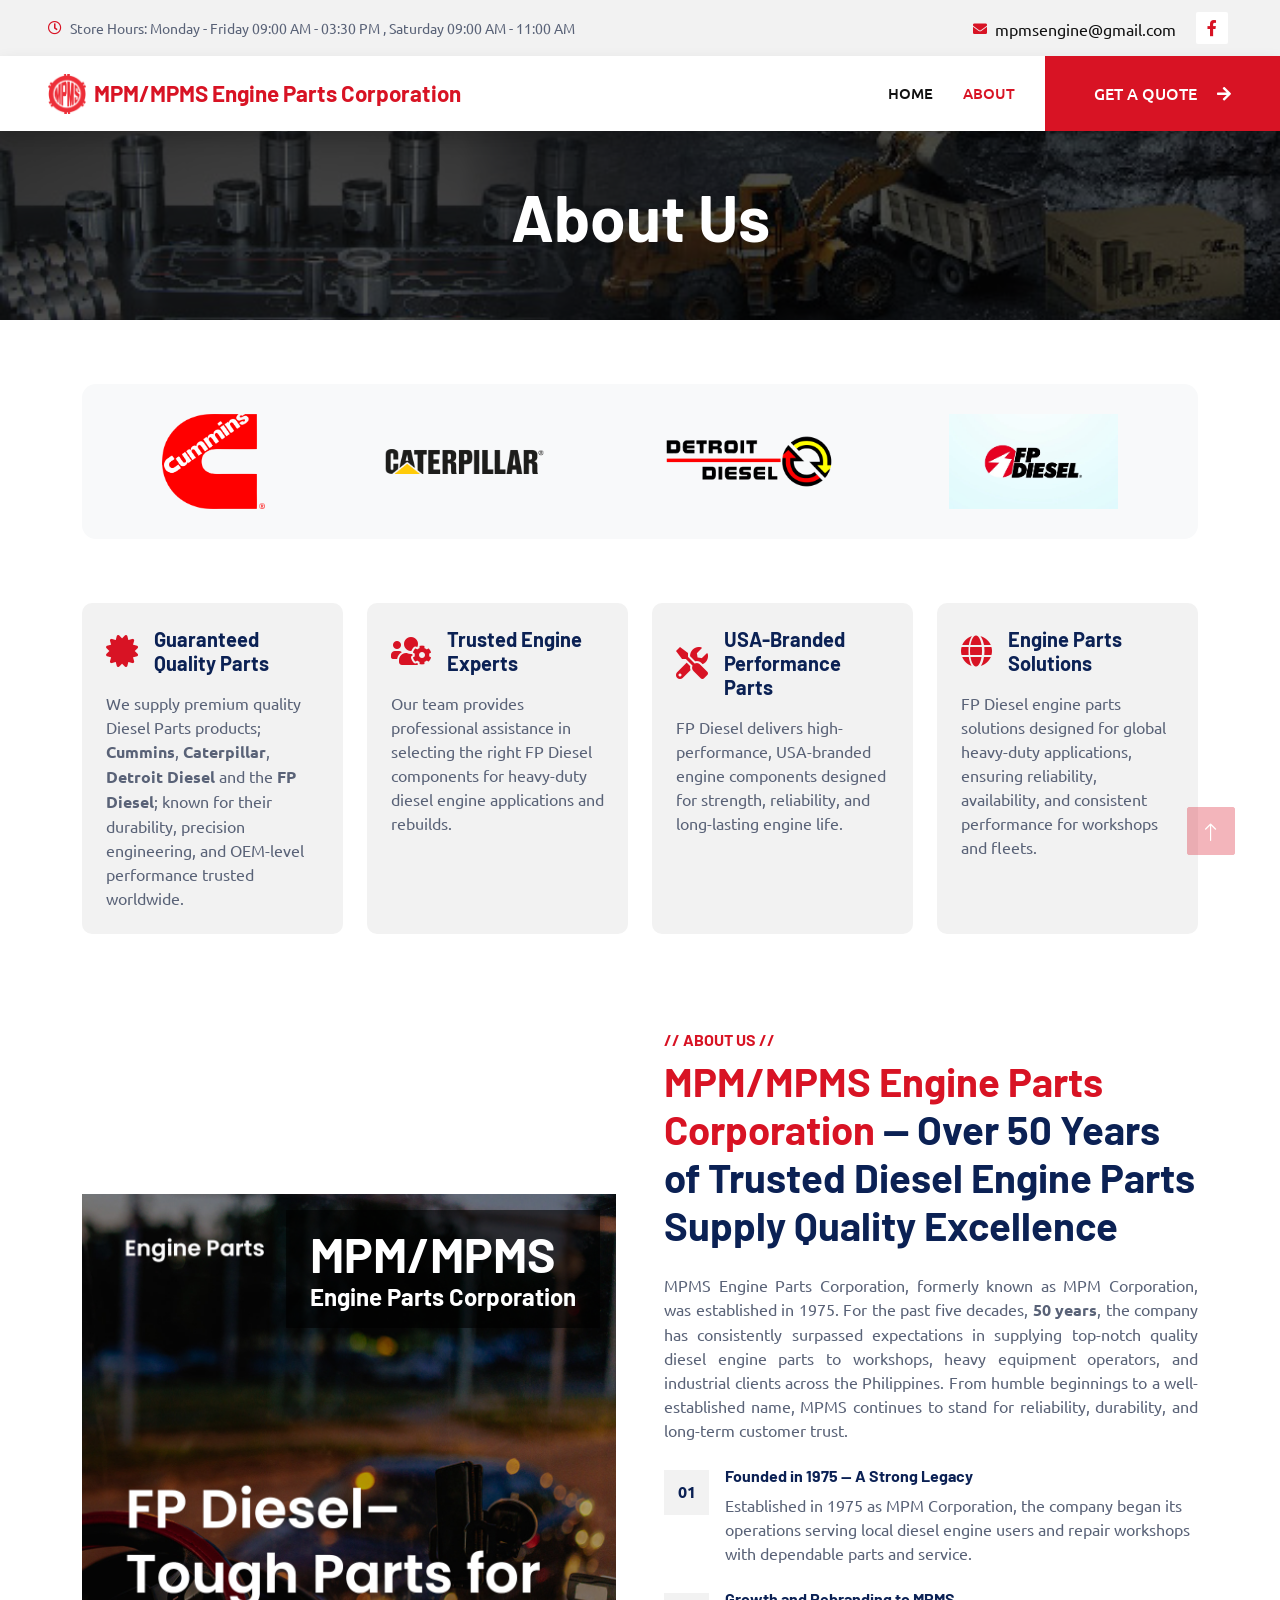
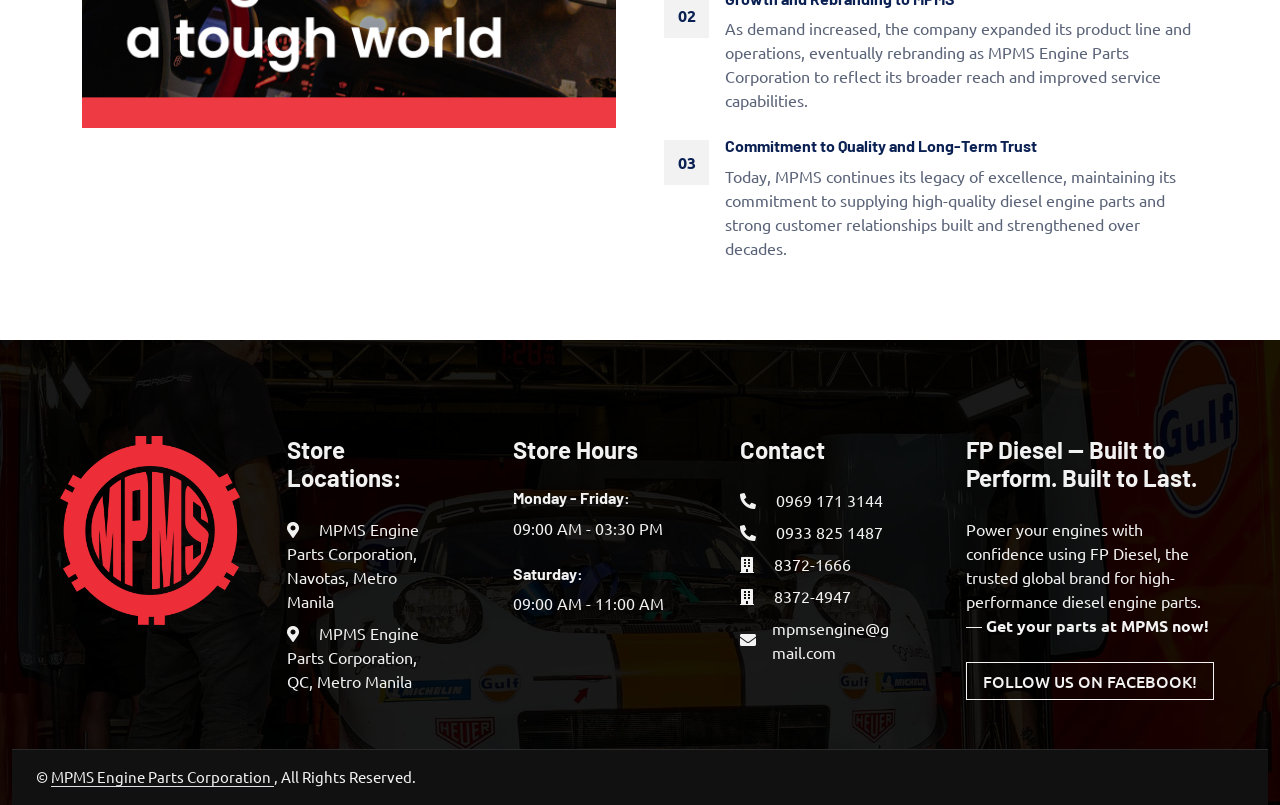
<file: about.html>
<!DOCTYPE html>
<html lang="en">

<head>
    <meta charset="utf-8">
    <title>MPM/MPMS Engine Parts Corp.</title>
    <meta content="width=device-width, initial-scale=1.0" name="viewport">
    <meta content="" name="keywords">
    <meta content="" name="description">

    <!-- Favicon -->
    <link rel="icon" type="image/png" href="img/MPMSLogo.png">

    <!-- Google Web Fonts -->
    <link rel="preconnect" href="https://fonts.googleapis.com">
    <link rel="preconnect" href="https://fonts.gstatic.com" crossorigin>
    <link href="https://fonts.googleapis.com/css2?family=Barlow:wght@600;700&family=Ubuntu:wght@400;500&display=swap" rel="stylesheet"> 

    <!-- Icon Font Stylesheet -->
    <link href="https://cdnjs.cloudflare.com/ajax/libs/font-awesome/5.10.0/css/all.min.css" rel="stylesheet">
    <link href="https://cdn.jsdelivr.net/npm/bootstrap-icons@1.4.1/font/bootstrap-icons.css" rel="stylesheet">

    <!-- Libraries Stylesheet -->
    <link href="lib/animate/animate.min.css" rel="stylesheet">
    <link href="lib/owlcarousel/assets/owl.carousel.min.css" rel="stylesheet">
    <link href="lib/tempusdominus/css/tempusdominus-bootstrap-4.min.css" rel="stylesheet" />

    <!-- Customized Bootstrap Stylesheet -->
    <link href="css/bootstrap.min.css" rel="stylesheet">

    <!-- Template Stylesheet -->
    <link href="css/style.css" rel="stylesheet">
</head>

<body>
    <!-- Spinner Start -->
    <div id="spinner" class="show bg-white position-fixed translate-middle w-100 vh-100 top-50 start-50 d-flex align-items-center justify-content-center">
        <div class="spinner-border text-primary" style="width: 3rem; height: 3rem;" role="status">
            <span class="sr-only">Loading...</span>
        </div>
    </div>
    <!-- Spinner End -->


<!-- Topbar Start -->
<div class="container-fluid bg-light p-0">
    <div class="row gx-0 d-none d-lg-flex">

        <!-- LEFT SIDE -->
        <div class="col-lg-7 px-5 text-start">

            <div class="h-100 d-inline-flex align-items-center py-3">
                <small class="far fa-clock text-primary me-2"></small>
                <small>Store Hours: Monday - Friday 09:00 AM - 03:30 PM , Saturday 09:00 AM - 11:00 AM</small>
            </div>

        </div>

        <!-- RIGHT SIDE -->
        <div class="col-lg-5 px-5 text-end">

            <!-- PHONE -->
            <!--<div class="h-100 d-inline-flex align-items-center py-3 me-3">
                <small class="fa fa-phone-alt text-primary me-2"></small>
                <small>0969 171 3144 / 0933 825 1487</small>
            </div>-->

            <!-- EMAIL (NEW) -->
            <div class="h-100 d-inline-flex align-items-center py-3 me-3">
                <small class="fa fa-envelope text-primary me-2"></small>
                <a href="mailto:mpmsengine@gmail.com" class="text-decoration-none text-dark">
    mpmsengine@gmail.com
</a>
            </div>

            <!-- SOCIAL ICONS -->
            <div class="h-100 d-inline-flex align-items-center">

                <a class="btn btn-sm-square bg-white text-primary me-1"
                   href="https://www.facebook.com/profile.php?id=61590253961828"
                   target="_blank">
                    <i class="fab fa-facebook-f"></i>
                </a>

            </div>

        </div>

    </div>
</div>
<!-- Topbar End -->


<!-- Navbar Start -->
<nav class="navbar navbar-expand-lg bg-white navbar-light shadow sticky-top p-0">

    <!-- LOGO + TITLE -->
    <a href="index.html"
       class="navbar-brand d-flex align-items-center px-3 px-lg-5 m-0">

        <!-- REPLACED ICON WITH IMAGE LOGO -->
        <img src="img/MPMSLogo.png"
             alt="MPMS Logo"
             class="me-2"
             style="height:40px; width:auto;">

        <h2 class="m-0 text-primary brand-title">
            MPM/MPMS Engine Parts Corporation
        </h2>
    </a>

    <!-- MOBILE TOGGLER -->
    <button type="button"
            class="navbar-toggler me-3"
            data-bs-toggle="collapse"
            data-bs-target="#navbarCollapse">

        <span class="navbar-toggler-icon"></span>
    </button>

    <!-- NAV LINKS -->
    <div class="collapse navbar-collapse" id="navbarCollapse">
        <div class="navbar-nav ms-auto p-4 p-lg-0">

            <a href="index.html" class="nav-item nav-link">Home</a>

            <a href="about.html" class="nav-item nav-link active">About</a>

            <!--<a href="service.html" class="nav-item nav-link">Services</a>-->

            <a href="contact.html" class="nav-item nav-link d-lg-none">
                Contact
            </a>

        </div>

        <!-- DESKTOP BUTTON -->
        <a href="contact.html"
           class="btn btn-primary py-4 px-lg-5 d-none d-lg-block">
            Get A Quote
            <i class="fa fa-arrow-right ms-3"></i>
        </a>
    </div>
</nav>
<!-- Navbar End -->


<!-- RESPONSIVE NAVBAR CSS -->
<style>

    .navbar {
        min-height: 75px;
    }

    /* AUTO SCALING TEXT */
    .brand-title {
        font-size: clamp(0.85rem, 2vw, 1.4rem);
        white-space: normal;
        line-height: 1.2;
    }

    @media (max-width: 991px) {

        .navbar-brand {
            width: 80%;
            padding-right: 10px;
        }

        .navbar-toggler {
            flex-shrink: 0;
        }

        .navbar-collapse {
            background: #fff;
            padding-bottom: 15px;
        }

        .navbar-nav .nav-link {
            padding: 10px 0;
        }
    }

    @media (max-width: 576px) {

        .navbar-brand {
            width: 75%;
        }
    }

</style>



    <!-- Page Header Start -->
    <div class="container-fluid page-header mb-5 p-0" style="background-image: url(img/Header.jpg);">
        <div class="container-fluid page-header-inner py-5">
            <div class="container text-center">
                <h1 class="display-3 text-white mb-3 animated slideInDown">About Us</h1>
                <nav aria-label="breadcrumb">
                    <!--<ol class="breadcrumb justify-content-center text-uppercase">
                        <li class="breadcrumb-item"><a href="#">Home</a></li>
                        <li class="breadcrumb-item"><a href="#">Pages</a></li>
                        <li class="breadcrumb-item text-white active" aria-current="page">About</li>
                    </ol>-->
                </nav>
            </div>
        </div>
    </div>
    <!-- Page Header End -->


<!-- LOGO STRIP START -->
<div class="container-xxl py-3">
    <div class="container">

        <div class="logo-strip">

            <div class="logo-track">

                <!-- 4 LOGOS ONLY -->
                <img src="img/Cummins.png" alt="Cummins Logo">
                <img src="img/Caterpillar.png" alt="Caterpillar Logo">
                <img src="img/DetroitDiesel.png" alt="Detroit Diesel Logo">
                <img src="img/FPDiesel.png" alt="FP Diesel Logo">

                <!-- MOBILE DUPLICATES ONLY -->
                <img class="mobile-only" src="img/Cummins.png" alt="Cummins Logo">
                <img class="mobile-only" src="img/Caterpillar.png" alt="Caterpillar Logo">
                <img class="mobile-only" src="img/DetroitDiesel.png" alt="Detroit Diesel Logo">
                <img class="mobile-only" src="img/FPDiesel.png" alt="FP Diesel Logo">

            </div>

        </div>

    </div>
</div>

<style>

/* OUTER STRIP */
.logo-strip {
    overflow: hidden;
    background: #f8f9fa;
    border-radius: 14px;

    /* ✅ KEY FIX: balanced edge breathing space */
    padding: 30px 80px;
}

/* DESKTOP LAYOUT */
.logo-track {
    display: flex;

    /* ✅ FIX: spreads logos evenly across full width */
    justify-content: space-between;

    align-items: center;
    width: 100%;
}

/* LOGOS */
.logo-track img {
    height: 95px;
    width: auto;
    object-fit: contain;
    transition: all 0.3s ease;
    cursor: pointer;
}

/* HOVER GLOW */
.logo-track img:hover {
    transform: scale(1.12);
    filter: drop-shadow(0 0 12px rgba(0, 140, 255, 0.75))
            drop-shadow(0 0 22px rgba(0, 140, 255, 0.45));
}

/* HIDE DUPLICATES ON DESKTOP */
.mobile-only {
    display: none;
}

/* =========================
   MOBILE SCROLL MODE
========================= */
@media (max-width: 768px) {

    .logo-strip {
        padding: 18px 10px;
    }

    .logo-track {
        justify-content: flex-start;
        gap: 55px;
        width: max-content;
        animation: scrollLogos 18s linear infinite;
    }

    .logo-track img {
        height: 70px;
    }

    .mobile-only {
        display: inline-block;
    }

    @keyframes scrollLogos {
        0% { transform: translateX(0); }
        100% { transform: translateX(-50%); }
    }
}

</style>
<!-- LOGO STRIP END -->

<!-- Service Start -->
<div class="container-xxl py-5">
    <div class="container">

        <div class="row g-4">

            <!-- SERVICE 1 -->
            <div class="col-12 col-md-6 col-lg-3 wow fadeInUp" data-wow-delay="0.1s">
                <div class="bg-light p-4 service-card h-100">

                    <div class="d-flex align-items-center mb-3">
                        <i class="fa fa-certificate fa-2x text-primary me-3"></i>
                        <h5 class="mb-0">Guaranteed Quality Parts</h5>
                    </div>

                    <p class="text-justify mb-0">
                        We supply premium quality Diesel Parts products; <strong>Cummins</strong>, <strong>Caterpillar</strong>, <strong>Detroit Diesel</strong> and the <strong>FP Diesel</strong>; 
                        known for their durability, precision engineering, and OEM-level performance trusted worldwide.
                    </p>

                </div>
            </div>

            <!-- SERVICE 2 -->
            <div class="col-12 col-md-6 col-lg-3 wow fadeInUp" data-wow-delay="0.2s">
                <div class="bg-light p-4 service-card h-100">

                    <div class="d-flex align-items-center mb-3">
                        <i class="fa fa-users-cog fa-2x text-primary me-3"></i>
                        <h5 class="mb-0">Trusted Engine Experts</h5>
                    </div>

                    <p class="text-justify mb-0">
                        Our team provides professional assistance in selecting the right FP Diesel
                        components for heavy-duty diesel engine applications and rebuilds.
                    </p>

                </div>
            </div>

            <!-- SERVICE 3 -->
            <div class="col-12 col-md-6 col-lg-3 wow fadeInUp" data-wow-delay="0.3s">
                <div class="bg-light p-4 service-card h-100">

                    <div class="d-flex align-items-center mb-3">
                        <i class="fa fa-tools fa-2x text-primary me-3"></i>
                        <h5 class="mb-0">USA-Branded Performance Parts</h5>
                    </div>

                    <p class="text-justify mb-0">
                        FP Diesel delivers high-performance, USA-branded engine components
                        designed for strength, reliability, and long-lasting engine life.
                    </p>

                </div>
            </div>

            <!-- SERVICE 4 -->
            <div class="col-12 col-md-6 col-lg-3 wow fadeInUp" data-wow-delay="0.4s">
                <div class="bg-light p-4 service-card h-100">

                    <div class="d-flex align-items-center mb-3">
                        <i class="fa fa-globe fa-2x text-primary me-3"></i>
                        <h5 class="mb-0">Engine Parts Solutions</h5>
                    </div>

                    <p class="text-justify mb-0">
                        FP Diesel engine parts solutions designed for global heavy-duty applications,
                        ensuring reliability, availability, and consistent performance for workshops and fleets.
                    </p>

                </div>
            </div>

        </div>

    </div>
</div>
<!-- Service End -->


<!-- About Start -->
<style>
/* Desktop ONLY justification */
@media (min-width: 992px) {
    .text-justify-desktop {
        text-align: justify;
        text-justify: inter-word;
    }
}

/* Mobile readability fallback */
@media (max-width: 991.98px) {
    .text-justify-desktop {
        text-align: left;
    }
}
</style>

<div class="container-xxl py-5">
    <div class="container">
        <div class="row g-5 align-items-center">

            <!-- IMAGE -->
            <div class="col-lg-6 d-flex align-items-center">
                <div class="position-relative w-100 wow fadeIn" data-wow-delay="0.1s">

                    <img class="img-fluid w-100"
                         src="img/engineparts.jpg"
                         alt="MPMS Engine Parts Corporation">

                    <div class="position-absolute top-0 end-0 m-3 py-3 px-4"
                         style="background: rgba(0, 0, 0, 0.6);">
                        <h1 class="display-5 text-white mb-0">MPM/MPMS</h1>
                        <h4 class="text-white mb-0">Engine Parts Corporation</h4>
                    </div>

                </div>
            </div>

            <!-- CONTENT -->
            <div class="col-lg-6">

                <h6 class="text-primary text-uppercase">// About Us //</h6>

                <h1 class="mb-4">
                    <span class="text-primary">MPM/MPMS Engine Parts Corporation</span>
                    — Over 50 Years of Trusted Diesel Engine Parts Supply Quality Excellence
                </h1>

                <p class="mb-4 text-justify-desktop">
                    MPMS Engine Parts Corporation, formerly known as MPM Corporation, was established in 1975.
                    For the past five decades, <strong>50 years</strong>, the company has consistently surpassed expectations in
                    supplying top-notch quality diesel engine parts to workshops, heavy equipment operators,
                    and industrial clients across the Philippines. From humble beginnings to a well-established name,
                    MPMS continues to stand for reliability, durability, and long-term customer trust.
                </p>

                <div class="row g-4 mb-3 pb-3">

                    <!-- 1 -->
                    <div class="col-12 wow fadeIn" data-wow-delay="0.1s">
                        <div class="d-flex">
                            <div class="bg-light d-flex flex-shrink-0 align-items-center justify-content-center mt-1"
                                 style="width: 45px; height: 45px;">
                                <span class="fw-bold text-secondary">01</span>
                            </div>
                            <div class="ps-3">
                                <h6>Founded in 1975 — A Strong Legacy</h6>
                                <span>
                                    Established in 1975 as MPM Corporation, the company began its operations
                                    serving local diesel engine users and repair workshops with dependable parts and service.
                                </span>
                            </div>
                        </div>
                    </div>

                    <!-- 2 -->
                    <div class="col-12 wow fadeIn" data-wow-delay="0.3s">
                        <div class="d-flex">
                            <div class="bg-light d-flex flex-shrink-0 align-items-center justify-content-center mt-1"
                                 style="width: 45px; height: 45px;">
                                <span class="fw-bold text-secondary">02</span>
                            </div>
                            <div class="ps-3">
                                <h6>Growth and Rebranding to MPMS</h6>
                                <span>
                                    As demand increased, the company expanded its product line and operations,
                                    eventually rebranding as MPMS Engine Parts Corporation to reflect its broader reach
                                    and improved service capabilities.
                                </span>
                            </div>
                        </div>
                    </div>

                    <!-- 3 -->
                    <div class="col-12 wow fadeIn" data-wow-delay="0.5s">
                        <div class="d-flex">
                            <div class="bg-light d-flex flex-shrink-0 align-items-center justify-content-center mt-1"
                                 style="width: 45px; height: 45px;">
                                <span class="fw-bold text-secondary">03</span>
                            </div>
                            <div class="ps-3">
                                <h6>Commitment to Quality and Long-Term Trust</h6>
                                <span>
                                    Today, MPMS continues its legacy of excellence, maintaining its commitment to
                                    supplying high-quality diesel engine parts and strong customer relationships built
                                    and strengthened over decades.
                                </span>
                            </div>
                        </div>
                    </div>

                </div>

            </div>

        </div>
    </div>
</div>
<!-- About End -->


    <!-- Fact Start
    <div class="container-fluid fact bg-dark my-5 py-5">
        <div class="container">
            <div class="row g-4">
                <div class="col-md-6 col-lg-3 text-center wow fadeIn" data-wow-delay="0.1s">
                    <i class="fa fa-check fa-2x text-white mb-3"></i>
                    <h2 class="text-white mb-2" data-toggle="counter-up">1234</h2>
                    <p class="text-white mb-0">Years Experience</p>
                </div>
                <div class="col-md-6 col-lg-3 text-center wow fadeIn" data-wow-delay="0.3s">
                    <i class="fa fa-users-cog fa-2x text-white mb-3"></i>
                    <h2 class="text-white mb-2" data-toggle="counter-up">1234</h2>
                    <p class="text-white mb-0">Expert Technicians</p>
                </div>
                <div class="col-md-6 col-lg-3 text-center wow fadeIn" data-wow-delay="0.5s">
                    <i class="fa fa-users fa-2x text-white mb-3"></i>
                    <h2 class="text-white mb-2" data-toggle="counter-up">1234</h2>
                    <p class="text-white mb-0">Satisfied Clients</p>
                </div>
                <div class="col-md-6 col-lg-3 text-center wow fadeIn" data-wow-delay="0.7s">
                    <i class="fa fa-car fa-2x text-white mb-3"></i>
                    <h2 class="text-white mb-2" data-toggle="counter-up">1234</h2>
                    <p class="text-white mb-0">Compleate Projects</p>
                </div>
            </div>
        </div>
    </div>
    Fact End -->


    <!-- Team Start
    <div class="container-xxl py-5">
        <div class="container">
            <div class="text-center wow fadeInUp" data-wow-delay="0.1s">
                <h6 class="text-primary text-uppercase">// Our Technicians //</h6>
                <h1 class="mb-5">Our Expert Technicians</h1>
            </div>
            <div class="row g-4">
                <div class="col-lg-3 col-md-6 wow fadeInUp" data-wow-delay="0.1s">
                    <div class="team-item">
                        <div class="position-relative overflow-hidden">
                            <img class="img-fluid" src="img/team-1.jpg" alt="">
                            <div class="team-overlay position-absolute start-0 top-0 w-100 h-100">
                                <a class="btn btn-square mx-1" href=""><i class="fab fa-facebook-f"></i></a>
                                <a class="btn btn-square mx-1" href=""><i class="fab fa-twitter"></i></a>
                                <a class="btn btn-square mx-1" href=""><i class="fab fa-instagram"></i></a>
                            </div>
                        </div>
                        <div class="bg-light text-center p-4">
                            <h5 class="fw-bold mb-0">Full Name</h5>
                            <small>Designation</small>
                        </div>
                    </div>
                </div>
                <div class="col-lg-3 col-md-6 wow fadeInUp" data-wow-delay="0.3s">
                    <div class="team-item">
                        <div class="position-relative overflow-hidden">
                            <img class="img-fluid" src="img/team-2.jpg" alt="">
                            <div class="team-overlay position-absolute start-0 top-0 w-100 h-100">
                                <a class="btn btn-square mx-1" href=""><i class="fab fa-facebook-f"></i></a>
                                <a class="btn btn-square mx-1" href=""><i class="fab fa-twitter"></i></a>
                                <a class="btn btn-square mx-1" href=""><i class="fab fa-instagram"></i></a>
                            </div>
                        </div>
                        <div class="bg-light text-center p-4">
                            <h5 class="fw-bold mb-0">Full Name</h5>
                            <small>Designation</small>
                        </div>
                    </div>
                </div>
                <div class="col-lg-3 col-md-6 wow fadeInUp" data-wow-delay="0.5s">
                    <div class="team-item">
                        <div class="position-relative overflow-hidden">
                            <img class="img-fluid" src="img/team-3.jpg" alt="">
                            <div class="team-overlay position-absolute start-0 top-0 w-100 h-100">
                                <a class="btn btn-square mx-1" href=""><i class="fab fa-facebook-f"></i></a>
                                <a class="btn btn-square mx-1" href=""><i class="fab fa-twitter"></i></a>
                                <a class="btn btn-square mx-1" href=""><i class="fab fa-instagram"></i></a>
                            </div>
                        </div>
                        <div class="bg-light text-center p-4">
                            <h5 class="fw-bold mb-0">Full Name</h5>
                            <small>Designation</small>
                        </div>
                    </div>
                </div>
                <div class="col-lg-3 col-md-6 wow fadeInUp" data-wow-delay="0.7s">
                    <div class="team-item">
                        <div class="position-relative overflow-hidden">
                            <img class="img-fluid" src="img/team-4.jpg" alt="">
                            <div class="team-overlay position-absolute start-0 top-0 w-100 h-100">
                                <a class="btn btn-square mx-1" href=""><i class="fab fa-facebook-f"></i></a>
                                <a class="btn btn-square mx-1" href=""><i class="fab fa-twitter"></i></a>
                                <a class="btn btn-square mx-1" href=""><i class="fab fa-instagram"></i></a>
                            </div>
                        </div>
                        <div class="bg-light text-center p-4">
                            <h5 class="fw-bold mb-0">Full Name</h5>
                            <small>Designation</small>
                        </div>
                    </div>
                </div>
            </div>
        </div>
    </div>
    Team End -->
        

<!-- Footer Start -->
<div class="container-fluid bg-dark text-light footer pt-5 wow fadeIn"
     data-wow-delay="0.1s">

    <div class="container-fluid py-5 px-lg-5">
        <div class="row g-5 align-items-start justify-content-between">

            <!-- LOGO -->
            <div class="col-lg-2 col-md-6 text-center text-lg-start ps-lg-4">
                <img src="img/MPMSLogo.png"
                     alt="MPMS Engine Parts Corporation"
                     class="img-fluid mb-3"
                     style="max-width: 180px;">
            </div>

            <!-- STORE LOCATIONS -->
            <div class="col-lg-2 col-md-6">
                <h4 class="text-light mb-4">Store Locations:</h4>

                <p class="mb-2">
                    <i class="fa fa-map-marker-alt me-3"></i>
                    <a href="https://www.google.com/maps?q=MPMS+Engine+Parts+Corporation+Navotas+Metro+Manila"
                       target="_blank"
                       class="text-light text-decoration-none">
                        MPMS Engine Parts Corporation, Navotas, Metro Manila
                    </a>
                </p>

                <p class="mb-2">
                    <i class="fa fa-map-marker-alt me-3"></i>
                    <a href="https://www.google.com/maps?q=MPMS+Engine+Parts+Corporation+QC+Metro+Manila"
                       target="_blank"
                       class="text-light text-decoration-none">
                        MPMS Engine Parts Corporation, QC, Metro Manila
                    </a>
                </p>
            </div>

            <!-- STORE HOURS -->
            <div class="col-lg-2 col-md-6">
                <h4 class="text-light mb-4">Store Hours</h4>

                <h6 class="text-light">Monday - Friday:</h6>
                <p class="mb-4">09:00 AM - 03:30 PM</p>

                <h6 class="text-light">Saturday:</h6>
                <p class="mb-0">09:00 AM - 11:00 AM</p>
            </div>

            <!-- CONTACT -->
            <div class="col-lg-2 col-md-6">
                <h4 class="text-light mb-4">Contact</h4>

                <p class="mb-2">
                    <a href="tel:+639691713144" class="text-light text-decoration-none">
                        <i class="fa fa-phone-alt me-3"></i>
                        0969 171 3144
                    </a>
                </p>

                <p class="mb-2">
                    <a href="tel:+639338251487" class="text-light text-decoration-none">
                        <i class="fa fa-phone-alt me-3"></i>
                        0933 825 1487
                    </a>
                </p>

                <p class="mb-2">
                    <a href="tel:+63283721666" class="text-light text-decoration-none">
                        <i class="fa fa-building me-3"></i>
                        8372-1666
                    </a>
                </p>

                <p class="mb-2">
                    <a href="tel:+63283724947" class="text-light text-decoration-none">
                        <i class="fa fa-building me-3"></i>
                        8372-4947
                    </a>
                </p>

                <p class="mb-2 d-flex align-items-center">
                    <i class="fa fa-envelope me-3"></i>
                    <a href="mailto:mpmsengine@gmail.com"
                       class="text-light text-decoration-none text-break">
                        mpmsengine@gmail.com
                    </a>
                </p>
            </div>

            <!-- FP DIESEL -->
            <div class="col-lg-3 col-md-6">
                <h4 class="text-light mb-4">
                    FP Diesel — Built to Perform. Built to Last.
                </h4>

                <p>
                    Power your engines with confidence using FP Diesel,
                    the trusted global brand for high-performance diesel engine parts. —
                    <span class="fw-bold text-light">Get your parts at MPMS now!</span>
                </p>

                <div class="d-flex pt-2">
                    <a class="btn btn-outline-light px-3"
                       href="https://www.facebook.com/profile.php?id=61590253961828"
                       target="_blank">
                        Follow Us on Facebook!
                    </a>
                </div>
            </div>

        </div>
    </div>

    <!-- COPYRIGHT (FULL WIDTH FLUSH BOTTOM) -->
    <div class="container-fluid bg-dark text-light px-0">
        <div class="copyright py-3 m-0 border-top"
             style="border-color: rgba(255,255,255,0.1) !important;">
            <div class="row w-100 m-0">

                <!-- LEFT -->
                <div class="col-md-6 text-center text-md-start ps-lg-4">
                    &copy;
                    <a class="border-bottom text-light"
                       href="https://www.facebook.com/profile.php?id=61590253961828">
                        MPMS Engine Parts Corporation
                    </a>,
                    All Rights Reserved.
                </div>

                <!-- RIGHT -->
                <div class="col-md-6 text-center text-md-end pe-lg-4">
                    <div class="footer-menu"></div>
                </div>

            </div>
        </div>
    </div>

</div>
<!-- Footer End -->


    <!-- Back to Top -->
    <a href="#" class="btn btn-lg btn-primary btn-lg-square back-to-top"><i class="bi bi-arrow-up"></i></a>


    <!-- JavaScript Libraries -->
    <script src="https://code.jquery.com/jquery-3.4.1.min.js"></script>
    <script src="https://cdn.jsdelivr.net/npm/bootstrap@5.0.0/dist/js/bootstrap.bundle.min.js"></script>
    <script src="lib/wow/wow.min.js"></script>
    <script src="lib/easing/easing.min.js"></script>
    <script src="lib/waypoints/waypoints.min.js"></script>
    <script src="lib/counterup/counterup.min.js"></script>
    <script src="lib/owlcarousel/owl.carousel.min.js"></script>
    <script src="lib/tempusdominus/js/moment.min.js"></script>
    <script src="lib/tempusdominus/js/moment-timezone.min.js"></script>
    <script src="lib/tempusdominus/js/tempusdominus-bootstrap-4.min.js"></script>

    <!-- Template Javascript -->
    <script src="js/main.js"></script>
</body>

</html>
</file>
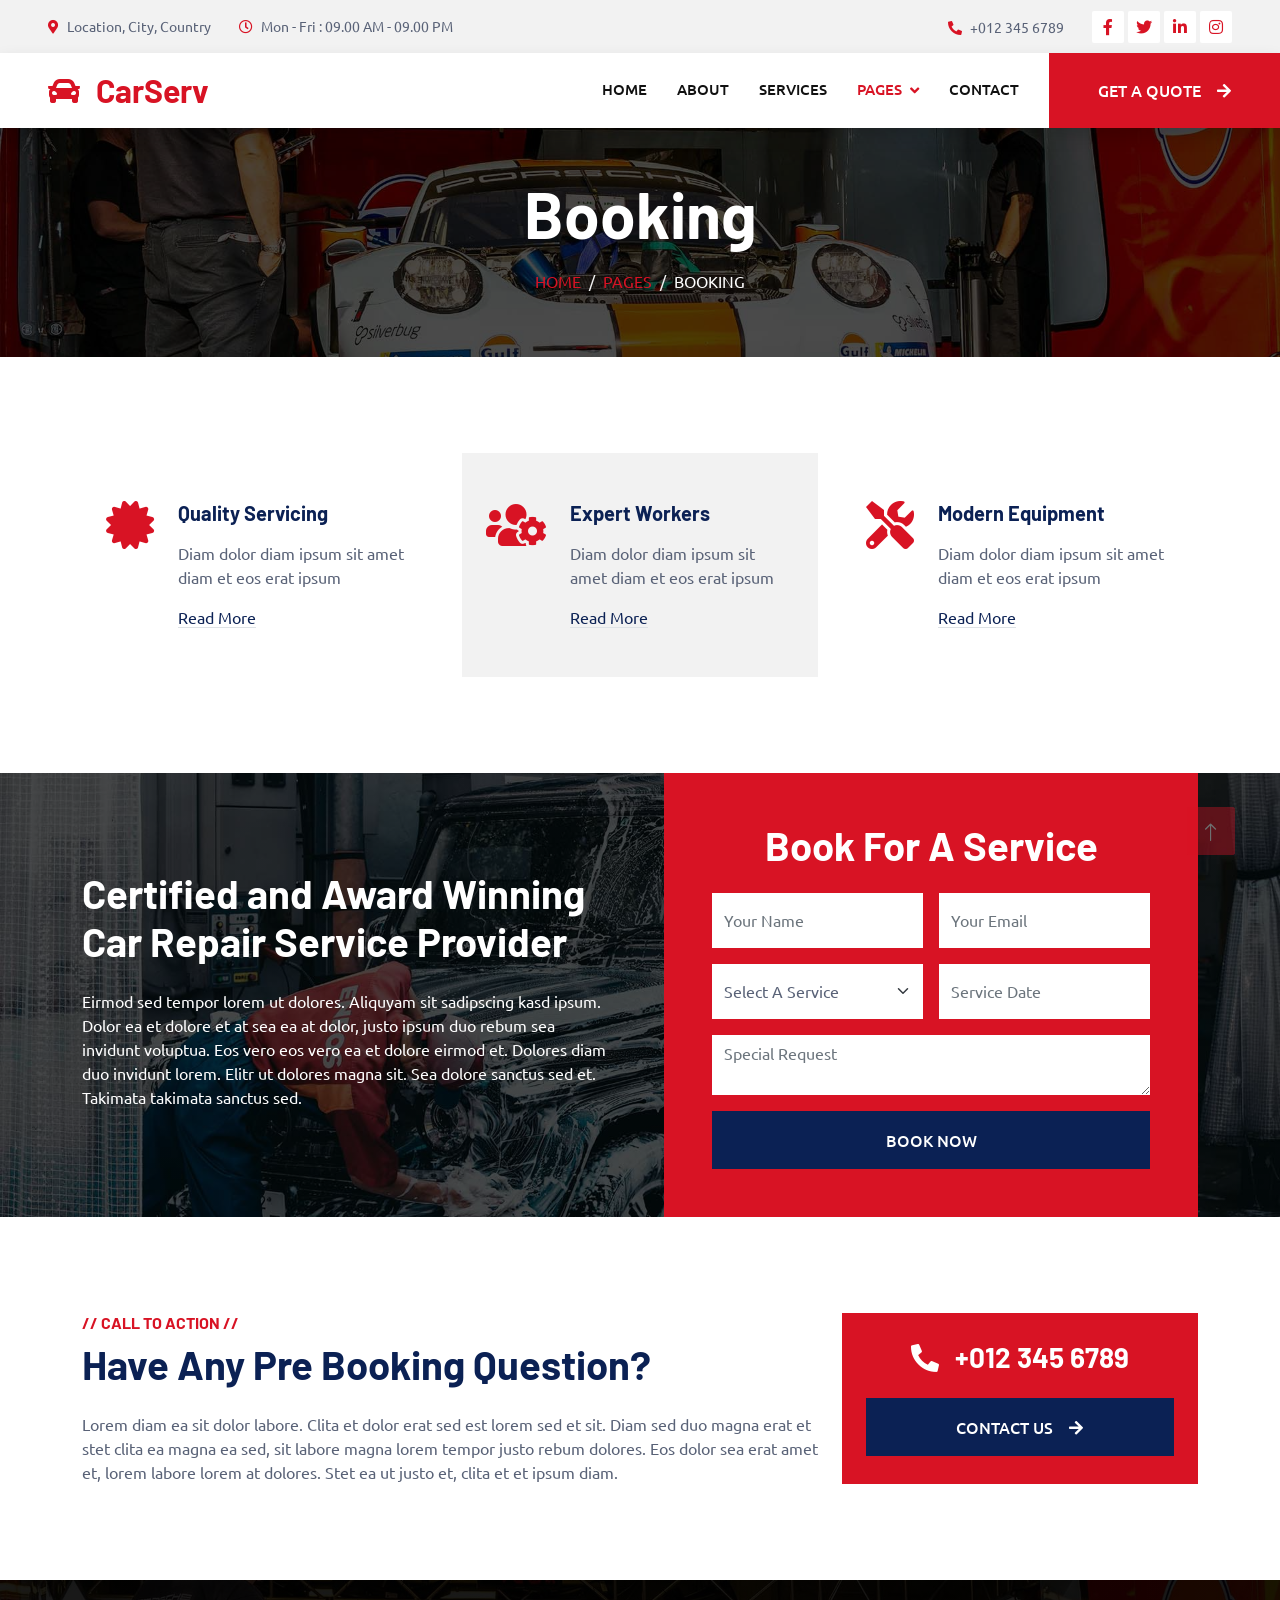
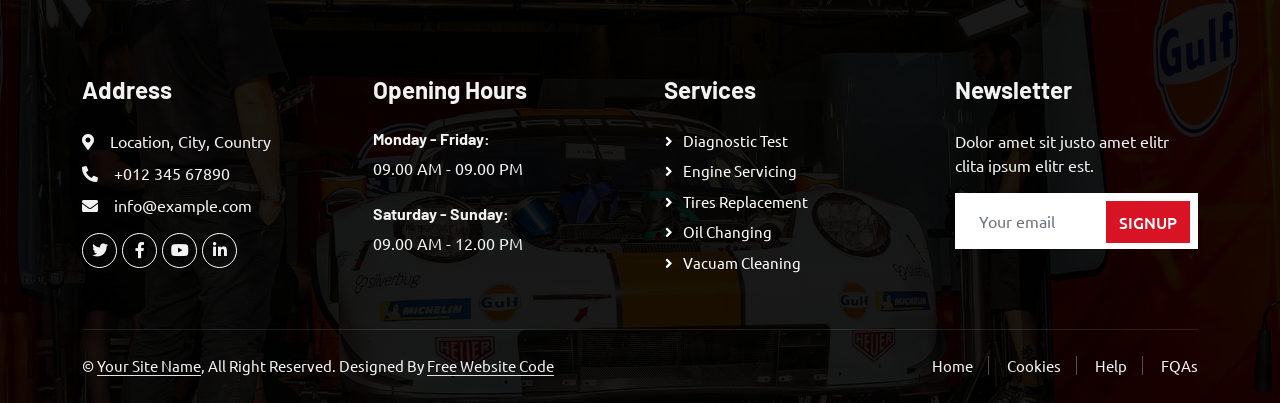
<file: booking.html>
<!DOCTYPE html>
<html lang="en">

<head>
    <meta charset="utf-8">
    <title>MPMS Engine Parts</title>
    <meta content="width=device-width, initial-scale=1.0" name="viewport">
    <meta content="" name="keywords">
    <meta content="" name="description">

    <!-- Favicon -->
    <link href="img/favicon.ico" rel="icon">

    <!-- Google Web Fonts -->
    <link rel="preconnect" href="https://fonts.googleapis.com">
    <link rel="preconnect" href="https://fonts.gstatic.com" crossorigin>
    <link href="https://fonts.googleapis.com/css2?family=Barlow:wght@600;700&family=Ubuntu:wght@400;500&display=swap" rel="stylesheet"> 

    <!-- Icon Font Stylesheet -->
    <link href="https://cdnjs.cloudflare.com/ajax/libs/font-awesome/5.10.0/css/all.min.css" rel="stylesheet">
    <link href="https://cdn.jsdelivr.net/npm/bootstrap-icons@1.4.1/font/bootstrap-icons.css" rel="stylesheet">

    <!-- Libraries Stylesheet -->
    <link href="lib/animate/animate.min.css" rel="stylesheet">
    <link href="lib/owlcarousel/assets/owl.carousel.min.css" rel="stylesheet">
    <link href="lib/tempusdominus/css/tempusdominus-bootstrap-4.min.css" rel="stylesheet" />

    <!-- Customized Bootstrap Stylesheet -->
    <link href="css/bootstrap.min.css" rel="stylesheet">

    <!-- Template Stylesheet -->
    <link href="css/style.css" rel="stylesheet">
</head>

<body>
    <!-- Spinner Start -->
    <div id="spinner" class="show bg-white position-fixed translate-middle w-100 vh-100 top-50 start-50 d-flex align-items-center justify-content-center">
        <div class="spinner-border text-primary" style="width: 3rem; height: 3rem;" role="status">
            <span class="sr-only">Loading...</span>
        </div>
    </div>
    <!-- Spinner End -->


    <!-- Topbar Start -->
    <div class="container-fluid bg-light p-0">
        <div class="row gx-0 d-none d-lg-flex">
            <div class="col-lg-7 px-5 text-start">
                <div class="h-100 d-inline-flex align-items-center py-3 me-4">
                    <small class="fa fa-map-marker-alt text-primary me-2"></small>
                    <small>Location, City, Country</small>
                </div>
                <div class="h-100 d-inline-flex align-items-center py-3">
                    <small class="far fa-clock text-primary me-2"></small>
                    <small>Mon - Fri : 09.00 AM - 09.00 PM</small>
                </div>
            </div>
            <div class="col-lg-5 px-5 text-end">
                <div class="h-100 d-inline-flex align-items-center py-3 me-4">
                    <small class="fa fa-phone-alt text-primary me-2"></small>
                    <small>+012 345 6789</small>
                </div>
                <div class="h-100 d-inline-flex align-items-center">
                    <a class="btn btn-sm-square bg-white text-primary me-1" href=""><i class="fab fa-facebook-f"></i></a>
                    <a class="btn btn-sm-square bg-white text-primary me-1" href=""><i class="fab fa-twitter"></i></a>
                    <a class="btn btn-sm-square bg-white text-primary me-1" href=""><i class="fab fa-linkedin-in"></i></a>
                    <a class="btn btn-sm-square bg-white text-primary me-0" href=""><i class="fab fa-instagram"></i></a>
                </div>
            </div>
        </div>
    </div>
    <!-- Topbar End -->


    <!-- Navbar Start -->
    <nav class="navbar navbar-expand-lg bg-white navbar-light shadow sticky-top p-0">
        <a href="index.html" class="navbar-brand d-flex align-items-center px-4 px-lg-5">
            <h2 class="m-0 text-primary"><i class="fa fa-car me-3"></i>CarServ</h2>
        </a>
        <button type="button" class="navbar-toggler me-4" data-bs-toggle="collapse" data-bs-target="#navbarCollapse">
            <span class="navbar-toggler-icon"></span>
        </button>
        <div class="collapse navbar-collapse" id="navbarCollapse">
            <div class="navbar-nav ms-auto p-4 p-lg-0">
                <a href="index.html" class="nav-item nav-link">Home</a>
                <a href="about.html" class="nav-item nav-link">About</a>
                <a href="service.html" class="nav-item nav-link">Services</a>
                <div class="nav-item dropdown">
                    <a href="#" class="nav-link dropdown-toggle active" data-bs-toggle="dropdown">Pages</a>
                    <div class="dropdown-menu fade-up m-0">
                        <a href="booking.html" class="dropdown-item active">Booking</a>
                        <a href="team.html" class="dropdown-item">Technicians</a>
                        <!--<a href="testimonial.html" class="dropdown-item">Testimonial</a>-->
                        <a href="404.html" class="dropdown-item">404 Page</a>
                    </div>
                </div>
                <a href="contact.html" class="nav-item nav-link">Contact</a>
            </div>
            <a href="" class="btn btn-primary py-4 px-lg-5 d-none d-lg-block">Get A Quote<i class="fa fa-arrow-right ms-3"></i></a>
        </div>
    </nav>
    <!-- Navbar End -->


    <!-- Page Header Start -->
    <div class="container-fluid page-header mb-5 p-0" style="background-image: url(img/carousel-bg-1.jpg);">
        <div class="container-fluid page-header-inner py-5">
            <div class="container text-center">
                <h1 class="display-3 text-white mb-3 animated slideInDown">Booking</h1>
                <nav aria-label="breadcrumb">
                    <ol class="breadcrumb justify-content-center text-uppercase">
                        <li class="breadcrumb-item"><a href="#">Home</a></li>
                        <li class="breadcrumb-item"><a href="#">Pages</a></li>
                        <li class="breadcrumb-item text-white active" aria-current="page">Booking</li>
                    </ol>
                </nav>
            </div>
        </div>
    </div>
    <!-- Page Header End -->


    <!-- Service Start -->
    <div class="container-xxl py-5">
        <div class="container">
            <div class="row g-4">
                <div class="col-lg-4 col-md-6 wow fadeInUp" data-wow-delay="0.1s">
                    <div class="d-flex py-5 px-4">
                        <i class="fa fa-certificate fa-3x text-primary flex-shrink-0"></i>
                        <div class="ps-4">
                            <h5 class="mb-3">Quality Servicing</h5>
                            <p>Diam dolor diam ipsum sit amet diam et eos erat ipsum</p>
                            <a class="text-secondary border-bottom" href="">Read More</a>
                        </div>
                    </div>
                </div>
                <div class="col-lg-4 col-md-6 wow fadeInUp" data-wow-delay="0.3s">
                    <div class="d-flex bg-light py-5 px-4">
                        <i class="fa fa-users-cog fa-3x text-primary flex-shrink-0"></i>
                        <div class="ps-4">
                            <h5 class="mb-3">Expert Workers</h5>
                            <p>Diam dolor diam ipsum sit amet diam et eos erat ipsum</p>
                            <a class="text-secondary border-bottom" href="">Read More</a>
                        </div>
                    </div>
                </div>
                <div class="col-lg-4 col-md-6 wow fadeInUp" data-wow-delay="0.5s">
                    <div class="d-flex py-5 px-4">
                        <i class="fa fa-tools fa-3x text-primary flex-shrink-0"></i>
                        <div class="ps-4">
                            <h5 class="mb-3">Modern Equipment</h5>
                            <p>Diam dolor diam ipsum sit amet diam et eos erat ipsum</p>
                            <a class="text-secondary border-bottom" href="">Read More</a>
                        </div>
                    </div>
                </div>
            </div>
        </div>
    </div>
    <!-- Service End -->


    <!-- Booking Start -->
    <div class="container-fluid bg-secondary booking my-5 wow fadeInUp" data-wow-delay="0.1s">
        <div class="container">
            <div class="row gx-5">
                <div class="col-lg-6 py-5">
                    <div class="py-5">
                        <h1 class="text-white mb-4">Certified and Award Winning Car Repair Service Provider</h1>
                        <p class="text-white mb-0">Eirmod sed tempor lorem ut dolores. Aliquyam sit sadipscing kasd ipsum. Dolor ea et dolore et at sea ea at dolor, justo ipsum duo rebum sea invidunt voluptua. Eos vero eos vero ea et dolore eirmod et. Dolores diam duo invidunt lorem. Elitr ut dolores magna sit. Sea dolore sanctus sed et. Takimata takimata sanctus sed.</p>
                    </div>
                </div>
                <div class="col-lg-6">
                    <div class="bg-primary h-100 d-flex flex-column justify-content-center text-center p-5 wow zoomIn" data-wow-delay="0.6s">
                        <h1 class="text-white mb-4">Book For A Service</h1>
                        <form>
                            <div class="row g-3">
                                <div class="col-12 col-sm-6">
                                    <input type="text" class="form-control border-0" placeholder="Your Name" style="height: 55px;">
                                </div>
                                <div class="col-12 col-sm-6">
                                    <input type="email" class="form-control border-0" placeholder="Your Email" style="height: 55px;">
                                </div>
                                <div class="col-12 col-sm-6">
                                    <select class="form-select border-0" style="height: 55px;">
                                        <option selected>Select A Service</option>
                                        <option value="1">Service 1</option>
                                        <option value="2">Service 2</option>
                                        <option value="3">Service 3</option>
                                    </select>
                                </div>
                                <div class="col-12 col-sm-6">
                                    <div class="date" id="date1" data-target-input="nearest">
                                        <input type="text"
                                            class="form-control border-0 datetimepicker-input"
                                            placeholder="Service Date" data-target="#date1" data-toggle="datetimepicker" style="height: 55px;">
                                    </div>
                                </div>
                                <div class="col-12">
                                    <textarea class="form-control border-0" placeholder="Special Request"></textarea>
                                </div>
                                <div class="col-12">
                                    <button class="btn btn-secondary w-100 py-3" type="submit">Book Now</button>
                                </div>
                            </div>
                        </form>
                    </div>
                </div>
            </div>
        </div>
    </div>
    <!-- Booking End -->


    <!-- Call To Action Start -->
    <div class="container-xxl py-5 wow fadeInUp" data-wow-delay="0.1s">
        <div class="container">
            <div class="row g-4">
                <div class="col-lg-8 col-md-6">
                    <h6 class="text-primary text-uppercase">// Call To Action //</h6>
                    <h1 class="mb-4">Have Any Pre Booking Question?</h1>
                    <p class="mb-0">Lorem diam ea sit dolor labore. Clita et dolor erat sed est lorem sed et sit. Diam sed duo magna erat et stet clita ea magna ea sed, sit labore magna lorem tempor justo rebum dolores. Eos dolor sea erat amet et, lorem labore lorem at dolores. Stet ea ut justo et, clita et et ipsum diam.</p>
                </div>
                <div class="col-lg-4 col-md-6">
                    <div class="bg-primary d-flex flex-column justify-content-center text-center h-100 p-4">
                        <h3 class="text-white mb-4"><i class="fa fa-phone-alt me-3"></i>+012 345 6789</h3>
                        <a href="" class="btn btn-secondary py-3 px-5">Contact Us<i class="fa fa-arrow-right ms-3"></i></a>
                    </div>
                </div>
            </div>
        </div>
    </div>
    <!-- Call To Action End -->


    <!-- Footer Start -->
    <div class="container-fluid bg-dark text-light footer pt-5 mt-5 wow fadeIn" data-wow-delay="0.1s">
        <div class="container py-5">
            <div class="row g-5">
                <div class="col-lg-3 col-md-6">
                    <h4 class="text-light mb-4">Address</h4>
                    <p class="mb-2"><i class="fa fa-map-marker-alt me-3"></i>Location, City, Country</p>
                    <p class="mb-2"><i class="fa fa-phone-alt me-3"></i>+012 345 67890</p>
                    <p class="mb-2"><i class="fa fa-envelope me-3"></i>info@example.com</p>
                    <div class="d-flex pt-2">
                        <a class="btn btn-outline-light btn-social" href=""><i class="fab fa-twitter"></i></a>
                        <a class="btn btn-outline-light btn-social" href=""><i class="fab fa-facebook-f"></i></a>
                        <a class="btn btn-outline-light btn-social" href=""><i class="fab fa-youtube"></i></a>
                        <a class="btn btn-outline-light btn-social" href=""><i class="fab fa-linkedin-in"></i></a>
                    </div>
                </div>
                <div class="col-lg-3 col-md-6">
                    <h4 class="text-light mb-4">Opening Hours</h4>
                    <h6 class="text-light">Monday - Friday:</h6>
                    <p class="mb-4">09.00 AM - 09.00 PM</p>
                    <h6 class="text-light">Saturday - Sunday:</h6>
                    <p class="mb-0">09.00 AM - 12.00 PM</p>
                </div>
                <div class="col-lg-3 col-md-6">
                    <h4 class="text-light mb-4">Services</h4>
                    <a class="btn btn-link" href="">Diagnostic Test</a>
                    <a class="btn btn-link" href="">Engine Servicing</a>
                    <a class="btn btn-link" href="">Tires Replacement</a>
                    <a class="btn btn-link" href="">Oil Changing</a>
                    <a class="btn btn-link" href="">Vacuam Cleaning</a>
                </div>
                <div class="col-lg-3 col-md-6">
                    <h4 class="text-light mb-4">Newsletter</h4>
                    <p>Dolor amet sit justo amet elitr clita ipsum elitr est.</p>
                    <div class="position-relative mx-auto" style="max-width: 400px;">
                        <input class="form-control border-0 w-100 py-3 ps-4 pe-5" type="text" placeholder="Your email">
                        <button type="button" class="btn btn-primary py-2 position-absolute top-0 end-0 mt-2 me-2">SignUp</button>
                    </div>
                </div>
            </div>
        </div>
        <div class="container">
            <div class="copyright">
                <div class="row">
                    <div class="col-md-6 text-center text-md-start mb-3 mb-md-0">
                        &copy; <a class="border-bottom" href="https://freewebsitecode.com">Your Site Name</a>, All Right Reserved.

                        
                        Designed By <a class="border-bottom" href="https://freewebsitecode.com">Free Website Code</a>
                    </div>
                    <div class="col-md-6 text-center text-md-end">
                        <div class="footer-menu">
                            <a href="">Home</a>
                            <a href="">Cookies</a>
                            <a href="">Help</a>
                            <a href="">FQAs</a>
                        </div>
                    </div>
                </div>
            </div>
        </div>
    </div>
    <!-- Footer End -->


    <!-- Back to Top -->
    <a href="#" class="btn btn-lg btn-primary btn-lg-square back-to-top"><i class="bi bi-arrow-up"></i></a>


    <!-- JavaScript Libraries -->
    <script src="https://code.jquery.com/jquery-3.4.1.min.js"></script>
    <script src="https://cdn.jsdelivr.net/npm/bootstrap@5.0.0/dist/js/bootstrap.bundle.min.js"></script>
    <script src="lib/wow/wow.min.js"></script>
    <script src="lib/easing/easing.min.js"></script>
    <script src="lib/waypoints/waypoints.min.js"></script>
    <script src="lib/counterup/counterup.min.js"></script>
    <script src="lib/owlcarousel/owl.carousel.min.js"></script>
    <script src="lib/tempusdominus/js/moment.min.js"></script>
    <script src="lib/tempusdominus/js/moment-timezone.min.js"></script>
    <script src="lib/tempusdominus/js/tempusdominus-bootstrap-4.min.js"></script>

    <!-- Template Javascript -->
    <script src="js/main.js"></script>
</body>

</html>
</file>
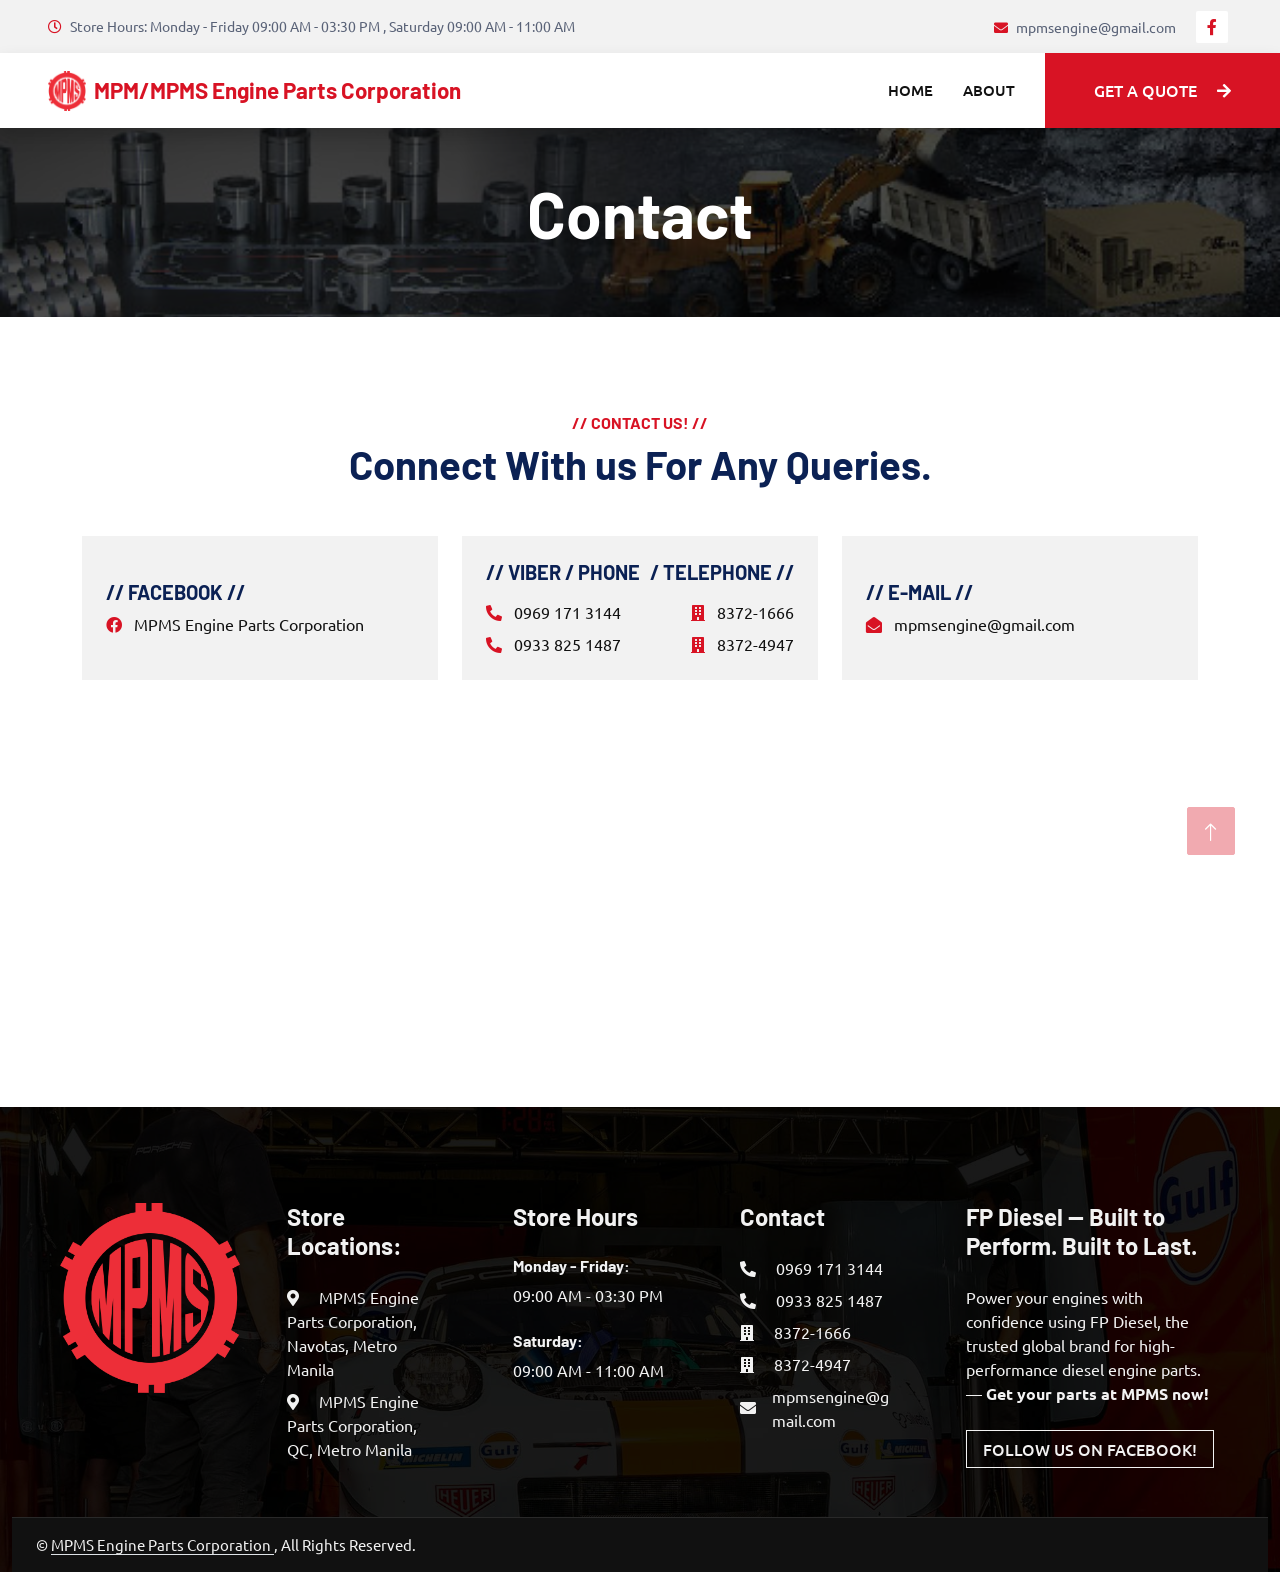
<file: contact.html>
<!DOCTYPE html>
<html lang="en">

<head>
    <meta charset="utf-8">
    <title>MPM/MPMS Engine Parts Corp.</title>
    <meta content="width=device-width, initial-scale=1.0" name="viewport">
    <meta content="" name="keywords">
    <meta content="" name="description">

    <!-- Favicon -->
    <link rel="icon" type="image/png" href="img/MPMSLogo.png">

    <!-- Google Web Fonts -->
    <link rel="preconnect" href="https://fonts.googleapis.com">
    <link rel="preconnect" href="https://fonts.gstatic.com" crossorigin>
    <link href="https://fonts.googleapis.com/css2?family=Barlow:wght@600;700&family=Ubuntu:wght@400;500&display=swap" rel="stylesheet"> 

    <!-- Icon Font Stylesheet -->
    <link href="https://cdnjs.cloudflare.com/ajax/libs/font-awesome/5.10.0/css/all.min.css" rel="stylesheet">
    <link href="https://cdn.jsdelivr.net/npm/bootstrap-icons@1.4.1/font/bootstrap-icons.css" rel="stylesheet">

    <!-- Libraries Stylesheet -->
    <link href="lib/animate/animate.min.css" rel="stylesheet">
    <link href="lib/owlcarousel/assets/owl.carousel.min.css" rel="stylesheet">
    <link href="lib/tempusdominus/css/tempusdominus-bootstrap-4.min.css" rel="stylesheet" />

    <!-- Customized Bootstrap Stylesheet -->
    <link href="css/bootstrap.min.css" rel="stylesheet">

    <!-- Template Stylesheet -->
    <link href="css/style.css" rel="stylesheet">
</head>

<body>
    <!-- Spinner Start -->
    <div id="spinner" class="show bg-white position-fixed translate-middle w-100 vh-100 top-50 start-50 d-flex align-items-center justify-content-center">
        <div class="spinner-border text-primary" style="width: 3rem; height: 3rem;" role="status">
            <span class="sr-only">Loading...</span>
        </div>
    </div>
    <!-- Spinner End -->


    <!-- Topbar Start -->
    <div class="container-fluid bg-light p-0">
        <div class="row gx-0 d-none d-lg-flex">
            <div class="col-lg-7 px-5 text-start">
                <!--<div class="h-100 d-inline-flex align-items-center py-3 me-4">
                    <small class="fa fa-map-marker-alt text-primary me-2"></small>
                    <small>Location, City, Country</small>
                </div>-->
                <div class="h-100 d-inline-flex align-items-center py-3">
                    <small class="far fa-clock text-primary me-2"></small>
                    <small>Store Hours: Monday - Friday 09:00 AM - 03:30 PM , Saturday 09:00 AM - 11:00 AM</small>
                </div>
            </div>
            <div class="col-lg-5 px-5 text-end">
                            <!-- PHONE -->
            <!--<div class="h-100 d-inline-flex align-items-center py-3 me-3">
                <small class="fa fa-phone-alt text-primary me-2"></small>
                <small>0969 171 3144 / 0933 825 1487</small>
            </div>-->

            <!-- EMAIL (NEW) -->
            <div class="h-100 d-inline-flex align-items-center py-3 me-3">
                <small class="fa fa-envelope text-primary me-2"></small>
                <small>mpmsengine@gmail.com</small>
            </div>

            <!-- SOCIAL ICONS -->
            <div class="h-100 d-inline-flex align-items-center">

                <a class="btn btn-sm-square bg-white text-primary me-1"
                   href="https://www.facebook.com/profile.php?id=61590253961828"
                   target="_blank">
                    <i class="fab fa-facebook-f"></i>
                </a>

            </div>
                <!--<div class="h-100 d-inline-flex align-items-center py-3 me-4">
                    <small class="fa fa-phone-alt text-primary me-2"></small>
                    <small>+012 345 6789</small>
                </div>-->
                <!--<div class="h-100 d-inline-flex align-items-center">
                    <a class="btn btn-sm-square bg-white text-primary me-1" href=""><i class="fab fa-facebook-f"></i></a>
                    <a class="btn btn-sm-square bg-white text-primary me-1" href=""><i class="fab fa-twitter"></i></a>
                    <a class="btn btn-sm-square bg-white text-primary me-1" href=""><i class="fab fa-linkedin-in"></i></a>
                    <a class="btn btn-sm-square bg-white text-primary me-0" href=""><i class="fab fa-instagram"></i></a>
                </div>-->
            </div>
        </div>
    </div>
    <!-- Topbar End -->


<!-- Navbar Start -->
<nav class="navbar navbar-expand-lg bg-white navbar-light shadow sticky-top p-0">

    <!-- LOGO + TITLE -->
    <a href="index.html"
       class="navbar-brand d-flex align-items-center px-3 px-lg-5 m-0">

        <!-- REPLACED ICON WITH IMAGE LOGO -->
        <img src="img/MPMSLogo.png"
             alt="MPMS Logo"
             class="me-2"
             style="height:40px; width:auto;">

        <h2 class="m-0 text-primary brand-title">
            MPM/MPMS Engine Parts Corporation
        </h2>
    </a>

    <!-- MOBILE TOGGLER -->
    <button type="button"
            class="navbar-toggler me-3"
            data-bs-toggle="collapse"
            data-bs-target="#navbarCollapse">

        <span class="navbar-toggler-icon"></span>
    </button>

    <!-- NAV LINKS -->
    <div class="collapse navbar-collapse" id="navbarCollapse">
        <div class="navbar-nav ms-auto p-4 p-lg-0">

            <a href="index.html" class="nav-item nav-link">Home</a>

            <a href="about.html" class="nav-item nav-link">About</a>

            <!--<a href="service.html" class="nav-item nav-link">Services</a>-->

            <a href="contact.html" class="nav-item nav-link active d-lg-none">
                Contact
            </a>

        </div>

        <!-- DESKTOP BUTTON -->
        <a href="contact.html"
           class="btn btn-primary py-4 px-lg-5 d-none d-lg-block">
            Get A Quote
            <i class="fa fa-arrow-right ms-3"></i>
        </a>
    </div>
</nav>
<!-- Navbar End -->


<!-- RESPONSIVE NAVBAR CSS -->
<style>

    .navbar {
        min-height: 75px;
    }

    /* AUTO SCALING TEXT */
    .brand-title {
        font-size: clamp(0.85rem, 2vw, 1.4rem);
        white-space: normal;
        line-height: 1.2;
    }

    @media (max-width: 991px) {

        .navbar-brand {
            width: 80%;
            padding-right: 10px;
        }

        .navbar-toggler {
            flex-shrink: 0;
        }

        .navbar-collapse {
            background: #fff;
            padding-bottom: 15px;
        }

        .navbar-nav .nav-link {
            padding: 10px 0;
        }
    }

    @media (max-width: 576px) {

        .navbar-brand {
            width: 75%;
        }
    }

</style>



    <!-- Page Header Start -->
    <div class="container-fluid page-header mb-5 p-0" style="background-image: url(img/Header.jpg);">
        <div class="container-fluid page-header-inner py-5">
            <div class="container text-center">
                <h1 class="display-3 text-white mb-3 animated slideInDown">Contact</h1>
                <nav aria-label="breadcrumb">
                    <!--<ol class="breadcrumb justify-content-center text-uppercase">
                        <li class="breadcrumb-item"><a href="#">Home</a></li>
                        <li class="breadcrumb-item"><a href="#">Pages</a></li>
                        <li class="breadcrumb-item text-white active" aria-current="page">Contact</li>
                    </ol>-->
                </nav>
            </div>
        </div>
    </div>
    <!-- Page Header End -->


    <!-- Contact Start -->
    <div class="container-xxl py-5">
        <div class="container">
            <div class="text-center wow fadeInUp" data-wow-delay="0.1s">
                <h6 class="text-primary text-uppercase">// Contact Us! //</h6>
                <h1 class="mb-5">Connect With us For Any Queries.</h1>
            </div>
            <div class="row g-4">
            <div class="col-12">
                <div class="row gy-4">

                    <!-- FACEBOOK -->
                    <div class="col-md-4">
                        <div class="bg-light d-flex flex-column justify-content-center p-4 h-100">
                            <h5 class="text-uppercase">// FACEBOOK //</h5>

                            <p class="m-0">
                                <a href="https://www.facebook.com/profile.php?id=61590253961828"
                                target="_blank"
                                class="text-decoration-none text-dark">
                                    <i class="fab fa-facebook text-primary me-2"></i>
                                    MPMS Engine Parts Corporation
                                </a>
                            </p>
                        </div>
                    </div>

<!-- VIBER / CALL -->
<div class="col-md-4">
    <div class="bg-light d-flex flex-column justify-content-center p-4 h-100">

<!-- HEADERS -->
<div class="d-flex justify-content-between align-items-center mb-3">

    <h5 class="text-uppercase m-0">
        // VIBER / PHONE
    </h5>


    <h5 class="text-uppercase m-0">
        / TELEPHONE //
    </h5>

</div>
        <!-- FIRST ROW -->
        <div class="d-flex justify-content-between align-items-center flex-wrap gap-2">

            <p class="m-0">
                <a href="tel:+639691713144"
                   class="text-decoration-none text-dark">
                    <i class="fa fa-phone-alt text-primary me-2"></i>
                    0969 171 3144
                </a>
            </p>

            <p class="m-0">
                <a href="tel:+63283721666"
                   class="text-decoration-none text-dark">
                    <i class="fa fa-building text-primary me-2"></i>
                    8372-1666
                </a>
            </p>

        </div>

        <!-- SECOND ROW -->
        <div class="d-flex justify-content-between align-items-center flex-wrap gap-2 mt-2">

            <p class="m-0">
                <a href="tel:+639338251487"
                   class="text-decoration-none text-dark">
                    <i class="fa fa-phone-alt text-primary me-2"></i>
                    0933 825 1487
                </a>
            </p>

            <p class="m-0">
                <a href="tel:+63283724947"
                   class="text-decoration-none text-dark">
                    <i class="fa fa-building text-primary me-2"></i>
                    8372-4947
                </a>
            </p>

        </div>

    </div>
</div>
        <!-- EMAIL -->
                        <div class="col-md-4">
                            <div class="bg-light d-flex flex-column justify-content-center p-4 h-100">
                                <h5 class="text-uppercase">// E-MAIL //</h5>

                                <p class="m-0">
                                    <a href="mailto:mpmsengine@gmail.com"
                                    class="text-decoration-none text-dark">
                                        <i class="fa fa-envelope-open text-primary me-2"></i>
                                        mpmsengine@gmail.com
                                    </a>
                                </p>
                            </div>
                        </div>

                    </div>
                </div>
                <div class="col-md-6 wow fadeIn" data-wow-delay="0.1s">
                    <iframe
                        class="position-relative rounded w-100 h-100"
                        src="https://www.google.com/maps?q=MPMS+Engine+Parts+Corporation,+Pacific+Corporate+Center,+West+Avenue,+Quezon+City&output=embed"
                        frameborder="0"
                        style="min-height: 350px; border:0;"
                        allowfullscreen=""
                        aria-hidden="false"
                        tabindex="0">
                    </iframe>
                </div>
                <div class="col-md-6 wow fadeIn" data-wow-delay="0.1s">
                    <iframe
                        class="position-relative rounded w-100 h-100"
                        src="https://www.google.com/maps?q=MPMS+Engine+Parts+Corporation+Navotas+Office,+MW9Q%2B4C5,+Navotas,+Metro+Manila&output=embed&z=17&hl=en&zoomControl=1&scrollwheel=0&draggable=0"
                        frameborder="0"
                        style="min-height: 350px; border:0;"
                        allowfullscreen=""
                        aria-hidden="false"
                        tabindex="0">
                    </iframe>
                </div>

                <!--<div class="col-md-6">
                    <div class="wow fadeInUp" data-wow-delay="0.2s">
                        <p class="mb-4">The contact form is currently inactive. Get a functional and working contact form with Ajax & PHP in a few minutes. Just copy and paste the files, add a little code and you're done. <a href="https://freewebsitecode.com/contact-form">Download Now</a>.</p>
                        <form>
                            <div class="row g-3">
                                <div class="col-md-6">
                                    <div class="form-floating">
                                        <input type="text" class="form-control" id="name" placeholder="Your Name">
                                        <label for="name">Your Name</label>
                                    </div>
                                </div>
                                <div class="col-md-6">
                                    <div class="form-floating">
                                        <input type="email" class="form-control" id="email" placeholder="Your Email">
                                        <label for="email">Your Email</label>
                                    </div>
                                </div>
                                <div class="col-12">
                                    <div class="form-floating">
                                        <input type="text" class="form-control" id="subject" placeholder="Subject">
                                        <label for="subject">Subject</label>
                                    </div>
                                </div>
                                <div class="col-12">
                                    <div class="form-floating">
                                        <textarea class="form-control" placeholder="Leave a message here" id="message" style="height: 100px"></textarea>
                                        <label for="message">Message</label>
                                    </div>
                                </div>
                                <div class="col-12">
                                    <button class="btn btn-primary w-100 py-3" type="submit">Send Message</button>
                                </div>
                            </div>
                        </form>
                    </div>
                </div>-->
            </div>
        </div>
    </div>
    <!-- Contact End -->


<!-- Footer Start -->
<div class="container-fluid bg-dark text-light footer pt-5 wow fadeIn"
     data-wow-delay="0.1s">

    <div class="container-fluid py-5 px-lg-5">
        <div class="row g-5 align-items-start justify-content-between">

            <!-- LOGO -->
            <div class="col-lg-2 col-md-6 text-center text-lg-start ps-lg-4">
                <img src="img/MPMSLogo.png"
                     alt="MPMS Engine Parts Corporation"
                     class="img-fluid mb-3"
                     style="max-width: 180px;">
            </div>

            <!-- STORE LOCATIONS -->
            <div class="col-lg-2 col-md-6">
                <h4 class="text-light mb-4">Store Locations:</h4>

                <p class="mb-2">
                    <i class="fa fa-map-marker-alt me-3"></i>
                    <a href="https://www.google.com/maps?q=MPMS+Engine+Parts+Corporation+Navotas+Metro+Manila"
                       target="_blank"
                       class="text-light text-decoration-none">
                        MPMS Engine Parts Corporation, Navotas, Metro Manila
                    </a>
                </p>

                <p class="mb-2">
                    <i class="fa fa-map-marker-alt me-3"></i>
                    <a href="https://www.google.com/maps?q=MPMS+Engine+Parts+Corporation+QC+Metro+Manila"
                       target="_blank"
                       class="text-light text-decoration-none">
                        MPMS Engine Parts Corporation, QC, Metro Manila
                    </a>
                </p>
            </div>

            <!-- STORE HOURS -->
            <div class="col-lg-2 col-md-6">
                <h4 class="text-light mb-4">Store Hours</h4>

                <h6 class="text-light">Monday - Friday:</h6>
                <p class="mb-4">09:00 AM - 03:30 PM</p>

                <h6 class="text-light">Saturday:</h6>
                <p class="mb-0">09:00 AM - 11:00 AM</p>
            </div>

            <!-- CONTACT -->
            <div class="col-lg-2 col-md-6">
                <h4 class="text-light mb-4">Contact</h4>

                <p class="mb-2">
                    <a href="tel:+639691713144" class="text-light text-decoration-none">
                        <i class="fa fa-phone-alt me-3"></i>
                        0969 171 3144
                    </a>
                </p>

                <p class="mb-2">
                    <a href="tel:+639338251487" class="text-light text-decoration-none">
                        <i class="fa fa-phone-alt me-3"></i>
                        0933 825 1487
                    </a>
                </p>

                <p class="mb-2">
                    <a href="tel:+63283721666" class="text-light text-decoration-none">
                        <i class="fa fa-building me-3"></i>
                        8372-1666
                    </a>
                </p>

                <p class="mb-2">
                    <a href="tel:+63283724947" class="text-light text-decoration-none">
                        <i class="fa fa-building me-3"></i>
                        8372-4947
                    </a>
                </p>

                <p class="mb-2 d-flex align-items-center">
                    <i class="fa fa-envelope me-3"></i>
                    <a href="mailto:mpmsengine@gmail.com"
                       class="text-light text-decoration-none text-break">
                        mpmsengine@gmail.com
                    </a>
                </p>
            </div>

            <!-- FP DIESEL -->
            <div class="col-lg-3 col-md-6">
                <h4 class="text-light mb-4">
                    FP Diesel — Built to Perform. Built to Last.
                </h4>

                <p>
                    Power your engines with confidence using FP Diesel,
                    the trusted global brand for high-performance diesel engine parts. —
                    <span class="fw-bold text-light">Get your parts at MPMS now!</span>
                </p>

                <div class="d-flex pt-2">
                    <a class="btn btn-outline-light px-3"
                       href="https://www.facebook.com/profile.php?id=61590253961828"
                       target="_blank">
                        Follow Us on Facebook!
                    </a>
                </div>
            </div>

        </div>
    </div>

    <!-- COPYRIGHT (FULL WIDTH FLUSH BOTTOM) -->
    <div class="container-fluid bg-dark text-light px-0">
        <div class="copyright py-3 m-0 border-top"
             style="border-color: rgba(255,255,255,0.1) !important;">
            <div class="row w-100 m-0">

                <!-- LEFT -->
                <div class="col-md-6 text-center text-md-start ps-lg-4">
                    &copy;
                    <a class="border-bottom text-light"
                       href="https://www.facebook.com/profile.php?id=61590253961828">
                        MPMS Engine Parts Corporation
                    </a>,
                    All Rights Reserved.
                </div>

                <!-- RIGHT -->
                <div class="col-md-6 text-center text-md-end pe-lg-4">
                    <div class="footer-menu"></div>
                </div>

            </div>
        </div>
    </div>

</div>
<!-- Footer End -->


    <!-- Back to Top -->
    <a href="#" class="btn btn-lg btn-primary btn-lg-square back-to-top"><i class="bi bi-arrow-up"></i></a>


    <!-- JavaScript Libraries -->
    <script src="https://code.jquery.com/jquery-3.4.1.min.js"></script>
    <script src="https://cdn.jsdelivr.net/npm/bootstrap@5.0.0/dist/js/bootstrap.bundle.min.js"></script>
    <script src="lib/wow/wow.min.js"></script>
    <script src="lib/easing/easing.min.js"></script>
    <script src="lib/waypoints/waypoints.min.js"></script>
    <script src="lib/counterup/counterup.min.js"></script>
    <script src="lib/owlcarousel/owl.carousel.min.js"></script>
    <script src="lib/tempusdominus/js/moment.min.js"></script>
    <script src="lib/tempusdominus/js/moment-timezone.min.js"></script>
    <script src="lib/tempusdominus/js/tempusdominus-bootstrap-4.min.js"></script>

    <!-- Template Javascript -->
    <script src="js/main.js"></script>
</body>

</html>
</file>
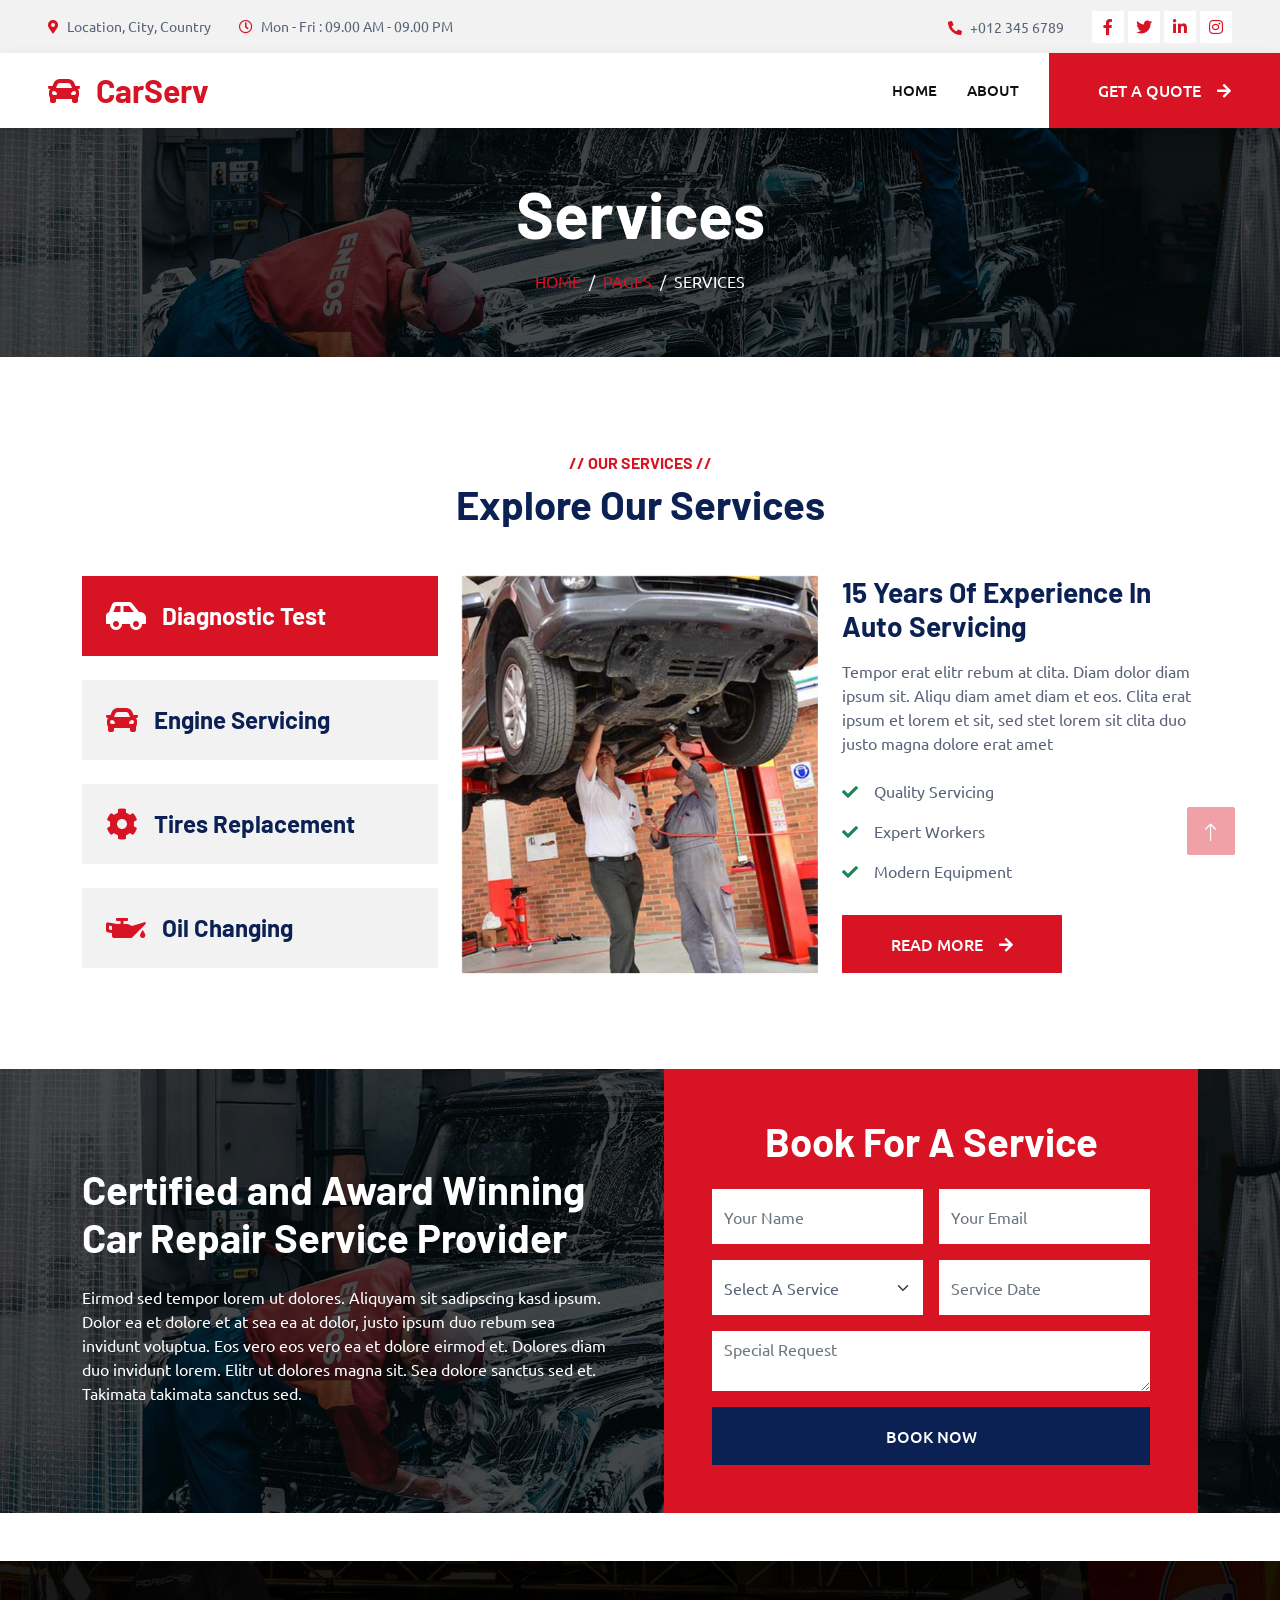
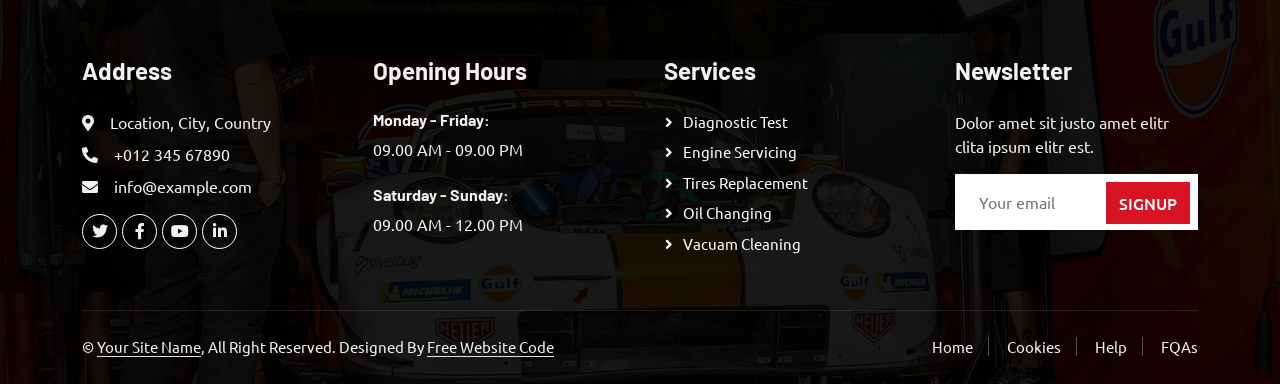
<file: service.html>
<!DOCTYPE html>
<html lang="en">

<head>
    <meta charset="utf-8">
    <title>MPMS Engine Parts</title>
    <meta content="width=device-width, initial-scale=1.0" name="viewport">
    <meta content="" name="keywords">
    <meta content="" name="description">

    <!-- Favicon -->
    <link href="img/favicon.ico" rel="icon">

    <!-- Google Web Fonts -->
    <link rel="preconnect" href="https://fonts.googleapis.com">
    <link rel="preconnect" href="https://fonts.gstatic.com" crossorigin>
    <link href="https://fonts.googleapis.com/css2?family=Barlow:wght@600;700&family=Ubuntu:wght@400;500&display=swap" rel="stylesheet"> 

    <!-- Icon Font Stylesheet -->
    <link href="https://cdnjs.cloudflare.com/ajax/libs/font-awesome/5.10.0/css/all.min.css" rel="stylesheet">
    <link href="https://cdn.jsdelivr.net/npm/bootstrap-icons@1.4.1/font/bootstrap-icons.css" rel="stylesheet">

    <!-- Libraries Stylesheet -->
    <link href="lib/animate/animate.min.css" rel="stylesheet">
    <link href="lib/owlcarousel/assets/owl.carousel.min.css" rel="stylesheet">
    <link href="lib/tempusdominus/css/tempusdominus-bootstrap-4.min.css" rel="stylesheet" />

    <!-- Customized Bootstrap Stylesheet -->
    <link href="css/bootstrap.min.css" rel="stylesheet">

    <!-- Template Stylesheet -->
    <link href="css/style.css" rel="stylesheet">
</head>

<body>
    <!-- Spinner Start -->
    <div id="spinner" class="show bg-white position-fixed translate-middle w-100 vh-100 top-50 start-50 d-flex align-items-center justify-content-center">
        <div class="spinner-border text-primary" style="width: 3rem; height: 3rem;" role="status">
            <span class="sr-only">Loading...</span>
        </div>
    </div>
    <!-- Spinner End -->


    <!-- Topbar Start -->
    <div class="container-fluid bg-light p-0">
        <div class="row gx-0 d-none d-lg-flex">
            <div class="col-lg-7 px-5 text-start">
                <div class="h-100 d-inline-flex align-items-center py-3 me-4">
                    <small class="fa fa-map-marker-alt text-primary me-2"></small>
                    <small>Location, City, Country</small>
                </div>
                <div class="h-100 d-inline-flex align-items-center py-3">
                    <small class="far fa-clock text-primary me-2"></small>
                    <small>Mon - Fri : 09.00 AM - 09.00 PM</small>
                </div>
            </div>
            <div class="col-lg-5 px-5 text-end">
                <div class="h-100 d-inline-flex align-items-center py-3 me-4">
                    <small class="fa fa-phone-alt text-primary me-2"></small>
                    <small>+012 345 6789</small>
                </div>
                <div class="h-100 d-inline-flex align-items-center">
                    <a class="btn btn-sm-square bg-white text-primary me-1" href=""><i class="fab fa-facebook-f"></i></a>
                    <a class="btn btn-sm-square bg-white text-primary me-1" href=""><i class="fab fa-twitter"></i></a>
                    <a class="btn btn-sm-square bg-white text-primary me-1" href=""><i class="fab fa-linkedin-in"></i></a>
                    <a class="btn btn-sm-square bg-white text-primary me-0" href=""><i class="fab fa-instagram"></i></a>
                </div>
            </div>
        </div>
    </div>
    <!-- Topbar End -->


    <!-- Navbar Start -->
    <nav class="navbar navbar-expand-lg bg-white navbar-light shadow sticky-top p-0">
        <a href="index.html" class="navbar-brand d-flex align-items-center px-4 px-lg-5">
            <h2 class="m-0 text-primary"><i class="fa fa-car me-3"></i>CarServ</h2>
        </a>
        <button type="button" class="navbar-toggler me-4" data-bs-toggle="collapse" data-bs-target="#navbarCollapse">
            <span class="navbar-toggler-icon"></span>
        </button>
        <div class="collapse navbar-collapse" id="navbarCollapse">
            <div class="navbar-nav ms-auto p-4 p-lg-0">
                <a href="index.html" class="nav-item nav-link">Home</a>
                <a href="about.html" class="nav-item nav-link">About</a>
                <!--<a href="service.html" class="nav-item nav-link">Services</a>
                <div class="nav-item dropdown">
                    <a href="#" class="nav-link dropdown-toggle" data-bs-toggle="dropdown">Pages</a>
                    <div class="dropdown-menu fade-up m-0">
                        <a href="booking.html" class="dropdown-item">Booking</a>-->
                        <!--<a href="team.html" class="dropdown-item">Meet the Team</a>-->
                        <!--<a href="testimonial.html" class="dropdown-item">Testimonial</a>-->
                        <!--<a href="404.html" class="dropdown-item">404 Page</a>
                    </div>
                </div>
                <a href="contact.html" class="nav-item nav-link active">Contact</a>-->
            </div>
            <a href="" class="btn btn-primary py-4 px-lg-5 d-none d-lg-block">Get A Quote<i class="fa fa-arrow-right ms-3"></i></a>
        </div>
    </nav>
    <!-- Navbar End -->


    <!-- Page Header Start -->
    <div class="container-fluid page-header mb-5 p-0" style="background-image: url(img/carousel-bg-2.jpg);">
        <div class="container-fluid page-header-inner py-5">
            <div class="container text-center">
                <h1 class="display-3 text-white mb-3 animated slideInDown">Services</h1>
                <nav aria-label="breadcrumb">
                    <ol class="breadcrumb justify-content-center text-uppercase">
                        <li class="breadcrumb-item"><a href="#">Home</a></li>
                        <li class="breadcrumb-item"><a href="#">Pages</a></li>
                        <li class="breadcrumb-item text-white active" aria-current="page">Services</li>
                    </ol>
                </nav>
            </div>
        </div>
    </div>
    <!-- Page Header End -->


    <!-- Service Start -->
    <div class="container-xxl service py-5">
        <div class="container">
            <div class="text-center wow fadeInUp" data-wow-delay="0.1s">
                <h6 class="text-primary text-uppercase">// Our Services //</h6>
                <h1 class="mb-5">Explore Our Services</h1>
            </div>
            <div class="row g-4 wow fadeInUp" data-wow-delay="0.3s">
                <div class="col-lg-4">
                    <div class="nav w-100 nav-pills me-4">
                        <button class="nav-link w-100 d-flex align-items-center text-start p-4 mb-4 active" data-bs-toggle="pill" data-bs-target="#tab-pane-1" type="button">
                            <i class="fa fa-car-side fa-2x me-3"></i>
                            <h4 class="m-0">Diagnostic Test</h4>
                        </button>
                        <button class="nav-link w-100 d-flex align-items-center text-start p-4 mb-4" data-bs-toggle="pill" data-bs-target="#tab-pane-2" type="button">
                            <i class="fa fa-car fa-2x me-3"></i>
                            <h4 class="m-0">Engine Servicing</h4>
                        </button>
                        <button class="nav-link w-100 d-flex align-items-center text-start p-4 mb-4" data-bs-toggle="pill" data-bs-target="#tab-pane-3" type="button">
                            <i class="fa fa-cog fa-2x me-3"></i>
                            <h4 class="m-0">Tires Replacement</h4>
                        </button>
                        <button class="nav-link w-100 d-flex align-items-center text-start p-4 mb-0" data-bs-toggle="pill" data-bs-target="#tab-pane-4" type="button">
                            <i class="fa fa-oil-can fa-2x me-3"></i>
                            <h4 class="m-0">Oil Changing</h4>
                        </button>
                    </div>
                </div>
                <div class="col-lg-8">
                    <div class="tab-content w-100">
                        <div class="tab-pane fade show active" id="tab-pane-1">
                            <div class="row g-4">
                                <div class="col-md-6" style="min-height: 350px;">
                                    <div class="position-relative h-100">
                                        <img class="position-absolute img-fluid w-100 h-100" src="img/service-1.jpg"
                                            style="object-fit: cover;" alt="">
                                    </div>
                                </div>
                                <div class="col-md-6">
                                    <h3 class="mb-3">15 Years Of Experience In Auto Servicing</h3>
                                    <p class="mb-4">Tempor erat elitr rebum at clita. Diam dolor diam ipsum sit. Aliqu diam amet diam et eos. Clita erat ipsum et lorem et sit, sed stet lorem sit clita duo justo magna dolore erat amet</p>
                                    <p><i class="fa fa-check text-success me-3"></i>Quality Servicing</p>
                                    <p><i class="fa fa-check text-success me-3"></i>Expert Workers</p>
                                    <p><i class="fa fa-check text-success me-3"></i>Modern Equipment</p>
                                    <a href="" class="btn btn-primary py-3 px-5 mt-3">Read More<i class="fa fa-arrow-right ms-3"></i></a>
                                </div>
                            </div>
                        </div>
                        <div class="tab-pane fade" id="tab-pane-2">
                            <div class="row g-4">
                                <div class="col-md-6" style="min-height: 350px;">
                                    <div class="position-relative h-100">
                                        <img class="position-absolute img-fluid w-100 h-100" src="img/service-2.jpg"
                                            style="object-fit: cover;" alt="">
                                    </div>
                                </div>
                                <div class="col-md-6">
                                    <h3 class="mb-3">15 Years Of Experience In Auto Servicing</h3>
                                    <p class="mb-4">Tempor erat elitr rebum at clita. Diam dolor diam ipsum sit. Aliqu diam amet diam et eos. Clita erat ipsum et lorem et sit, sed stet lorem sit clita duo justo magna dolore erat amet</p>
                                    <p><i class="fa fa-check text-success me-3"></i>Quality Servicing</p>
                                    <p><i class="fa fa-check text-success me-3"></i>Expert Workers</p>
                                    <p><i class="fa fa-check text-success me-3"></i>Modern Equipment</p>
                                    <a href="" class="btn btn-primary py-3 px-5 mt-3">Read More<i class="fa fa-arrow-right ms-3"></i></a>
                                </div>
                            </div>
                        </div>
                        <div class="tab-pane fade" id="tab-pane-3">
                            <div class="row g-4">
                                <div class="col-md-6" style="min-height: 350px;">
                                    <div class="position-relative h-100">
                                        <img class="position-absolute img-fluid w-100 h-100" src="img/service-3.jpg"
                                            style="object-fit: cover;" alt="">
                                    </div>
                                </div>
                                <div class="col-md-6">
                                    <h3 class="mb-3">15 Years Of Experience In Auto Servicing</h3>
                                    <p class="mb-4">Tempor erat elitr rebum at clita. Diam dolor diam ipsum sit. Aliqu diam amet diam et eos. Clita erat ipsum et lorem et sit, sed stet lorem sit clita duo justo magna dolore erat amet</p>
                                    <p><i class="fa fa-check text-success me-3"></i>Quality Servicing</p>
                                    <p><i class="fa fa-check text-success me-3"></i>Expert Workers</p>
                                    <p><i class="fa fa-check text-success me-3"></i>Modern Equipment</p>
                                    <a href="" class="btn btn-primary py-3 px-5 mt-3">Read More<i class="fa fa-arrow-right ms-3"></i></a>
                                </div>
                            </div>
                        </div>
                        <div class="tab-pane fade" id="tab-pane-4">
                            <div class="row g-4">
                                <div class="col-md-6" style="min-height: 350px;">
                                    <div class="position-relative h-100">
                                        <img class="position-absolute img-fluid w-100 h-100" src="img/service-4.jpg"
                                            style="object-fit: cover;" alt="">
                                    </div>
                                </div>
                                <div class="col-md-6">
                                    <h3 class="mb-3">15 Years Of Experience In Auto Servicing</h3>
                                    <p class="mb-4">Tempor erat elitr rebum at clita. Diam dolor diam ipsum sit. Aliqu diam amet diam et eos. Clita erat ipsum et lorem et sit, sed stet lorem sit clita duo justo magna dolore erat amet</p>
                                    <p><i class="fa fa-check text-success me-3"></i>Quality Servicing</p>
                                    <p><i class="fa fa-check text-success me-3"></i>Expert Workers</p>
                                    <p><i class="fa fa-check text-success me-3"></i>Modern Equipment</p>
                                    <a href="" class="btn btn-primary py-3 px-5 mt-3">Read More<i class="fa fa-arrow-right ms-3"></i></a>
                                </div>
                            </div>
                        </div>
                    </div>
                </div>
            </div>
        </div>
    </div>
    <!-- Service End -->


    <!-- Booking Start -->
    <div class="container-fluid bg-secondary booking my-5 wow fadeInUp" data-wow-delay="0.1s">
        <div class="container">
            <div class="row gx-5">
                <div class="col-lg-6 py-5">
                    <div class="py-5">
                        <h1 class="text-white mb-4">Certified and Award Winning Car Repair Service Provider</h1>
                        <p class="text-white mb-0">Eirmod sed tempor lorem ut dolores. Aliquyam sit sadipscing kasd ipsum. Dolor ea et dolore et at sea ea at dolor, justo ipsum duo rebum sea invidunt voluptua. Eos vero eos vero ea et dolore eirmod et. Dolores diam duo invidunt lorem. Elitr ut dolores magna sit. Sea dolore sanctus sed et. Takimata takimata sanctus sed.</p>
                    </div>
                </div>
                <div class="col-lg-6">
                    <div class="bg-primary h-100 d-flex flex-column justify-content-center text-center p-5 wow zoomIn" data-wow-delay="0.6s">
                        <h1 class="text-white mb-4">Book For A Service</h1>
                        <form>
                            <div class="row g-3">
                                <div class="col-12 col-sm-6">
                                    <input type="text" class="form-control border-0" placeholder="Your Name" style="height: 55px;">
                                </div>
                                <div class="col-12 col-sm-6">
                                    <input type="email" class="form-control border-0" placeholder="Your Email" style="height: 55px;">
                                </div>
                                <div class="col-12 col-sm-6">
                                    <select class="form-select border-0" style="height: 55px;">
                                        <option selected>Select A Service</option>
                                        <option value="1">Service 1</option>
                                        <option value="2">Service 2</option>
                                        <option value="3">Service 3</option>
                                    </select>
                                </div>
                                <div class="col-12 col-sm-6">
                                    <div class="date" id="date1" data-target-input="nearest">
                                        <input type="text"
                                            class="form-control border-0 datetimepicker-input"
                                            placeholder="Service Date" data-target="#date1" data-toggle="datetimepicker" style="height: 55px;">
                                    </div>
                                </div>
                                <div class="col-12">
                                    <textarea class="form-control border-0" placeholder="Special Request"></textarea>
                                </div>
                                <div class="col-12">
                                    <button class="btn btn-secondary w-100 py-3" type="submit">Book Now</button>
                                </div>
                            </div>
                        </form>
                    </div>
                </div>
            </div>
        </div>
    </div>
    <!-- Booking End -->


    <!-- Testimonial Start 
    <div class="container-xxl py-5 wow fadeInUp" data-wow-delay="0.1s">
        <div class="container">
            <div class="text-center">
                <h6 class="text-primary text-uppercase">// Testimonial //</h6>
                <h1 class="mb-5">Our Clients Say!</h1>
            </div>
            <div class="owl-carousel testimonial-carousel position-relative">
                <div class="testimonial-item text-center">
                    <img class="bg-light rounded-circle p-2 mx-auto mb-3" src="img/testimonial-1.jpg" style="width: 80px; height: 80px;">
                    <h5 class="mb-0">Client Name</h5>
                    <p>Profession</p>
                    <div class="testimonial-text bg-light text-center p-4">
                    <p class="mb-0">Tempor erat elitr rebum at clita. Diam dolor diam ipsum sit diam amet diam et eos. Clita erat ipsum et lorem et sit.</p>
                    </div>
                </div>
                <div class="testimonial-item text-center">
                    <img class="bg-light rounded-circle p-2 mx-auto mb-3" src="img/testimonial-2.jpg" style="width: 80px; height: 80px;">
                    <h5 class="mb-0">Client Name</h5>
                    <p>Profession</p>
                    <div class="testimonial-text bg-light text-center p-4">
                    <p class="mb-0">Tempor erat elitr rebum at clita. Diam dolor diam ipsum sit diam amet diam et eos. Clita erat ipsum et lorem et sit.</p>
                    </div>
                </div>
                <div class="testimonial-item text-center">
                    <img class="bg-light rounded-circle p-2 mx-auto mb-3" src="img/testimonial-3.jpg" style="width: 80px; height: 80px;">
                    <h5 class="mb-0">Client Name</h5>
                    <p>Profession</p>
                    <div class="testimonial-text bg-light text-center p-4">
                    <p class="mb-0">Tempor erat elitr rebum at clita. Diam dolor diam ipsum sit diam amet diam et eos. Clita erat ipsum et lorem et sit.</p>
                    </div>
                </div>
                <div class="testimonial-item text-center">
                    <img class="bg-light rounded-circle p-2 mx-auto mb-3" src="img/testimonial-4.jpg" style="width: 80px; height: 80px;">
                    <h5 class="mb-0">Client Name</h5>
                    <p>Profession</p>
                    <div class="testimonial-text bg-light text-center p-4">
                    <p class="mb-0">Tempor erat elitr rebum at clita. Diam dolor diam ipsum sit diam amet diam et eos. Clita erat ipsum et lorem et sit.</p>
                    </div>
                </div>
            </div>
        </div>
    </div>
     Testimonial End -->


    <!-- Footer Start -->
    <div class="container-fluid bg-dark text-light footer pt-5 mt-5 wow fadeIn" data-wow-delay="0.1s">
        <div class="container py-5">
            <div class="row g-5">
                <div class="col-lg-3 col-md-6">
                    <h4 class="text-light mb-4">Address</h4>
                    <p class="mb-2"><i class="fa fa-map-marker-alt me-3"></i>Location, City, Country</p>
                    <p class="mb-2"><i class="fa fa-phone-alt me-3"></i>+012 345 67890</p>
                    <p class="mb-2"><i class="fa fa-envelope me-3"></i>info@example.com</p>
                    <div class="d-flex pt-2">
                        <a class="btn btn-outline-light btn-social" href=""><i class="fab fa-twitter"></i></a>
                        <a class="btn btn-outline-light btn-social" href=""><i class="fab fa-facebook-f"></i></a>
                        <a class="btn btn-outline-light btn-social" href=""><i class="fab fa-youtube"></i></a>
                        <a class="btn btn-outline-light btn-social" href=""><i class="fab fa-linkedin-in"></i></a>
                    </div>
                </div>
                <div class="col-lg-3 col-md-6">
                    <h4 class="text-light mb-4">Opening Hours</h4>
                    <h6 class="text-light">Monday - Friday:</h6>
                    <p class="mb-4">09.00 AM - 09.00 PM</p>
                    <h6 class="text-light">Saturday - Sunday:</h6>
                    <p class="mb-0">09.00 AM - 12.00 PM</p>
                </div>
                <div class="col-lg-3 col-md-6">
                    <h4 class="text-light mb-4">Services</h4>
                    <a class="btn btn-link" href="">Diagnostic Test</a>
                    <a class="btn btn-link" href="">Engine Servicing</a>
                    <a class="btn btn-link" href="">Tires Replacement</a>
                    <a class="btn btn-link" href="">Oil Changing</a>
                    <a class="btn btn-link" href="">Vacuam Cleaning</a>
                </div>
                <div class="col-lg-3 col-md-6">
                    <h4 class="text-light mb-4">Newsletter</h4>
                    <p>Dolor amet sit justo amet elitr clita ipsum elitr est.</p>
                    <div class="position-relative mx-auto" style="max-width: 400px;">
                        <input class="form-control border-0 w-100 py-3 ps-4 pe-5" type="text" placeholder="Your email">
                        <button type="button" class="btn btn-primary py-2 position-absolute top-0 end-0 mt-2 me-2">SignUp</button>
                    </div>
                </div>
            </div>
        </div>
        <div class="container">
            <div class="copyright">
                <div class="row">
                    <div class="col-md-6 text-center text-md-start mb-3 mb-md-0">
                        &copy; <a class="border-bottom" href="https://freewebsitecode.com">Your Site Name</a>, All Right Reserved.

                        
                        Designed By <a class="border-bottom" href="https://freewebsitecode.com">Free Website Code</a>
                    </div>
                    <div class="col-md-6 text-center text-md-end">
                        <div class="footer-menu">
                            <a href="">Home</a>
                            <a href="">Cookies</a>
                            <a href="">Help</a>
                            <a href="">FQAs</a>
                        </div>
                    </div>
                </div>
            </div>
        </div>
    </div>
    <!-- Footer End -->


    <!-- Back to Top -->
    <a href="#" class="btn btn-lg btn-primary btn-lg-square back-to-top"><i class="bi bi-arrow-up"></i></a>


    <!-- JavaScript Libraries -->
    <script src="https://code.jquery.com/jquery-3.4.1.min.js"></script>
    <script src="https://cdn.jsdelivr.net/npm/bootstrap@5.0.0/dist/js/bootstrap.bundle.min.js"></script>
    <script src="lib/wow/wow.min.js"></script>
    <script src="lib/easing/easing.min.js"></script>
    <script src="lib/waypoints/waypoints.min.js"></script>
    <script src="lib/counterup/counterup.min.js"></script>
    <script src="lib/owlcarousel/owl.carousel.min.js"></script>
    <script src="lib/tempusdominus/js/moment.min.js"></script>
    <script src="lib/tempusdominus/js/moment-timezone.min.js"></script>
    <script src="lib/tempusdominus/js/tempusdominus-bootstrap-4.min.js"></script>

    <!-- Template Javascript -->
    <script src="js/main.js"></script>
</body>

</html>
</file>
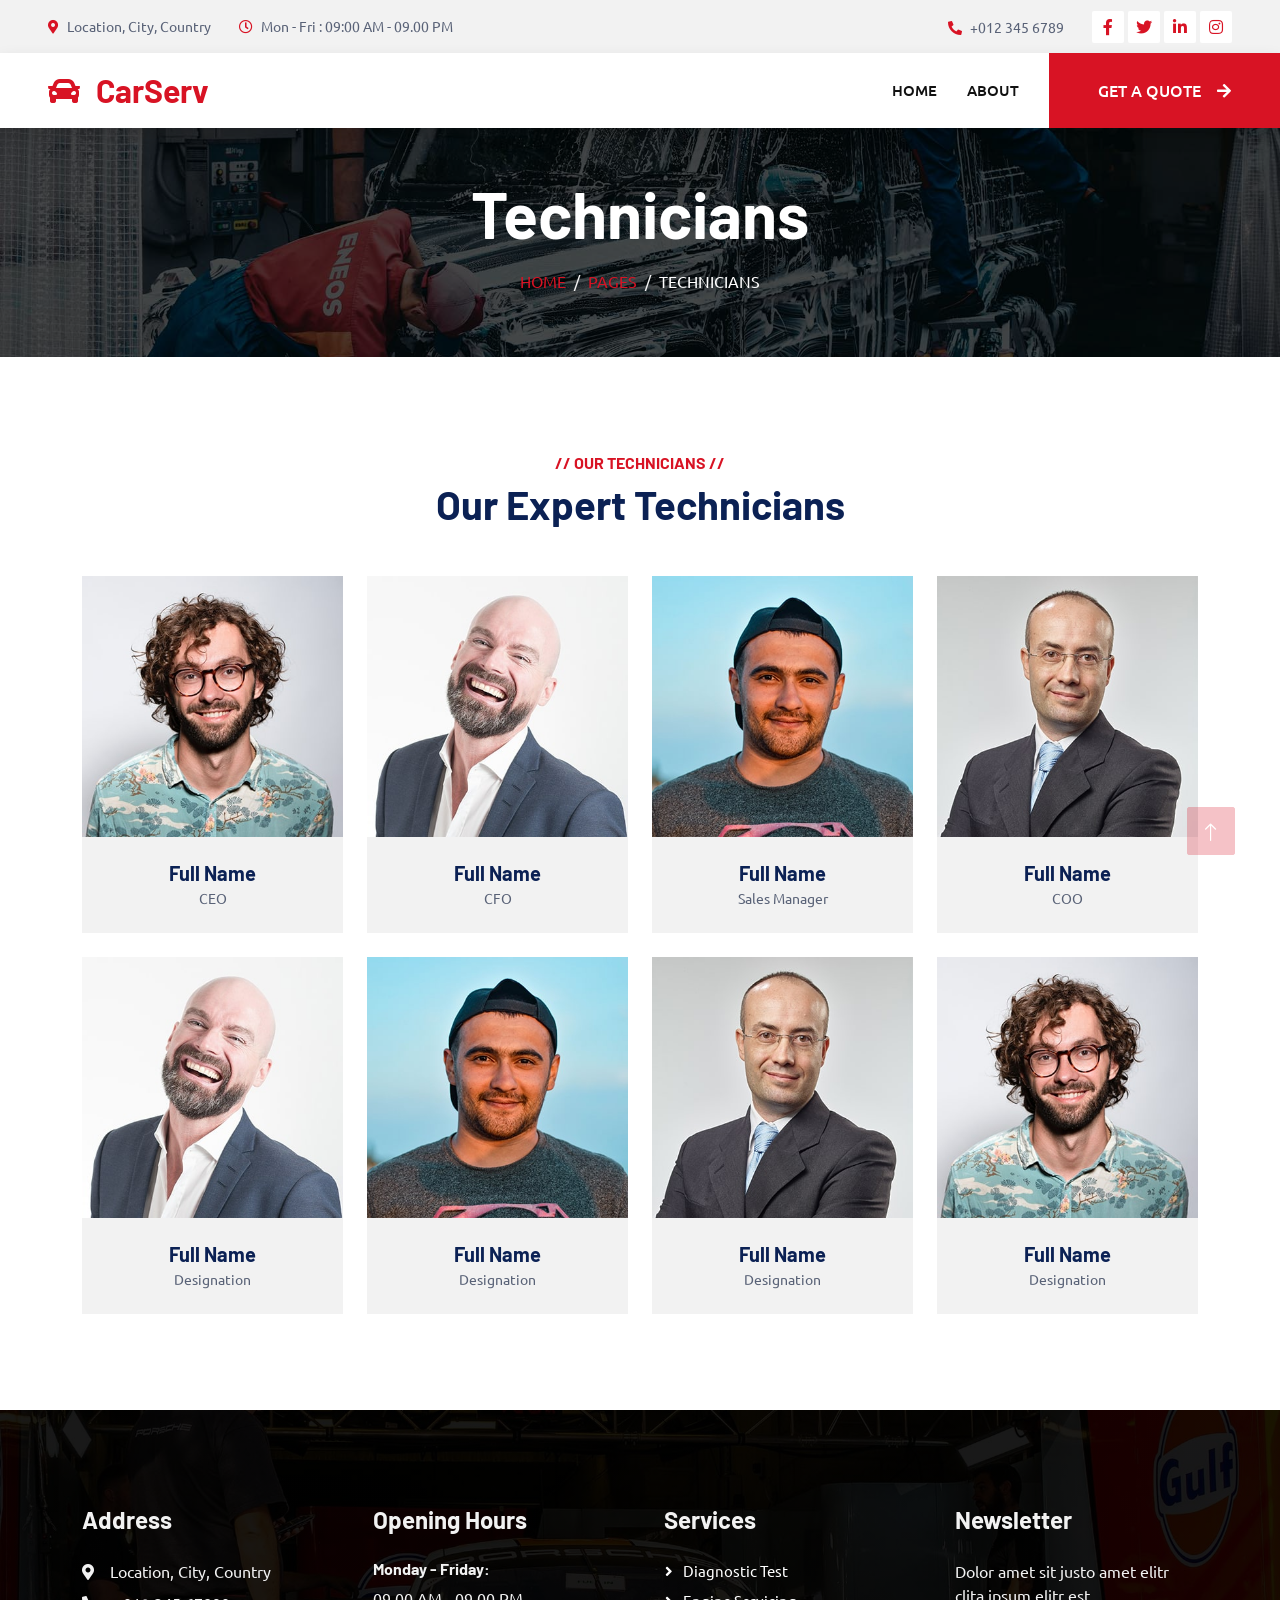
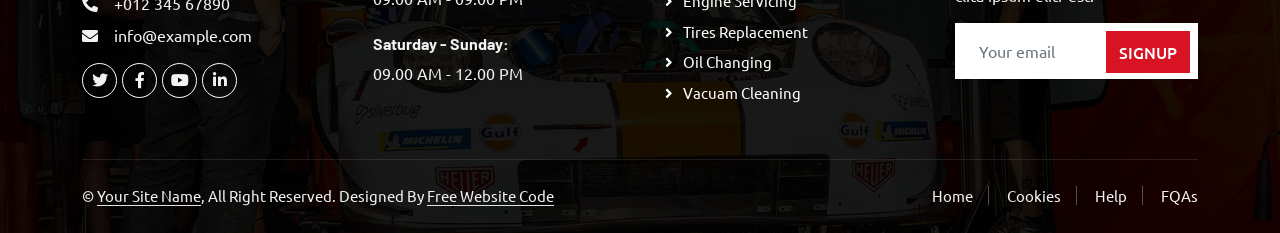
<file: team.html>
<!DOCTYPE html>
<html lang="en">

<head>
    <meta charset="utf-8">
    <title>MPMS Engine Parts</title>
    <meta content="width=device-width, initial-scale=1.0" name="viewport">
    <meta content="" name="keywords">
    <meta content="" name="description">

    <!-- Favicon -->
    <link href="img/favicon.ico" rel="icon">

    <!-- Google Web Fonts -->
    <link rel="preconnect" href="https://fonts.googleapis.com">
    <link rel="preconnect" href="https://fonts.gstatic.com" crossorigin>
    <link href="https://fonts.googleapis.com/css2?family=Barlow:wght@600;700&family=Ubuntu:wght@400;500&display=swap" rel="stylesheet"> 

    <!-- Icon Font Stylesheet -->
    <link href="https://cdnjs.cloudflare.com/ajax/libs/font-awesome/5.10.0/css/all.min.css" rel="stylesheet">
    <link href="https://cdn.jsdelivr.net/npm/bootstrap-icons@1.4.1/font/bootstrap-icons.css" rel="stylesheet">

    <!-- Libraries Stylesheet -->
    <link href="lib/animate/animate.min.css" rel="stylesheet">
    <link href="lib/owlcarousel/assets/owl.carousel.min.css" rel="stylesheet">
    <link href="lib/tempusdominus/css/tempusdominus-bootstrap-4.min.css" rel="stylesheet" />

    <!-- Customized Bootstrap Stylesheet -->
    <link href="css/bootstrap.min.css" rel="stylesheet">

    <!-- Template Stylesheet -->
    <link href="css/style.css" rel="stylesheet">
</head>

<body>
    <!-- Spinner Start -->
    <div id="spinner" class="show bg-white position-fixed translate-middle w-100 vh-100 top-50 start-50 d-flex align-items-center justify-content-center">
        <div class="spinner-border text-primary" style="width: 3rem; height: 3rem;" role="status">
            <span class="sr-only">Loading...</span>
        </div>
    </div>
    <!-- Spinner End -->


    <!-- Topbar Start -->
    <div class="container-fluid bg-light p-0">
        <div class="row gx-0 d-none d-lg-flex">
            <div class="col-lg-7 px-5 text-start">
                <div class="h-100 d-inline-flex align-items-center py-3 me-4">
                    <small class="fa fa-map-marker-alt text-primary me-2"></small>
                    <small>Location, City, Country</small>
                </div>
                <div class="h-100 d-inline-flex align-items-center py-3">
                    <small class="far fa-clock text-primary me-2"></small>
                    <small>Mon - Fri : 09:00 AM - 09.00 PM</small>
                </div>
            </div>
            <div class="col-lg-5 px-5 text-end">
                <div class="h-100 d-inline-flex align-items-center py-3 me-4">
                    <small class="fa fa-phone-alt text-primary me-2"></small>
                    <small>+012 345 6789</small>
                </div>
                <div class="h-100 d-inline-flex align-items-center">
                    <a class="btn btn-sm-square bg-white text-primary me-1" href=""><i class="fab fa-facebook-f"></i></a>
                    <a class="btn btn-sm-square bg-white text-primary me-1" href=""><i class="fab fa-twitter"></i></a>
                    <a class="btn btn-sm-square bg-white text-primary me-1" href=""><i class="fab fa-linkedin-in"></i></a>
                    <a class="btn btn-sm-square bg-white text-primary me-0" href=""><i class="fab fa-instagram"></i></a>
                </div>
            </div>
        </div>
    </div>
    <!-- Topbar End -->


    <!-- Navbar Start -->
    <nav class="navbar navbar-expand-lg bg-white navbar-light shadow sticky-top p-0">
        <a href="index.html" class="navbar-brand d-flex align-items-center px-4 px-lg-5">
            <h2 class="m-0 text-primary"><i class="fa fa-car me-3"></i>CarServ</h2>
        </a>
        <button type="button" class="navbar-toggler me-4" data-bs-toggle="collapse" data-bs-target="#navbarCollapse">
            <span class="navbar-toggler-icon"></span>
        </button>
        <div class="collapse navbar-collapse" id="navbarCollapse">
            <div class="navbar-nav ms-auto p-4 p-lg-0">
                <a href="index.html" class="nav-item nav-link">Home</a>
                <a href="about.html" class="nav-item nav-link">About</a>
                <!--<a href="service.html" class="nav-item nav-link">Services</a>
                <div class="nav-item dropdown">
                    <a href="#" class="nav-link dropdown-toggle" data-bs-toggle="dropdown">Pages</a>
                    <div class="dropdown-menu fade-up m-0">
                        <a href="booking.html" class="dropdown-item">Booking</a>-->
                        <!--<a href="team.html" class="dropdown-item">Meet the Team</a>-->
                        <!--<a href="testimonial.html" class="dropdown-item">Testimonial</a>-->
                        <!--<a href="404.html" class="dropdown-item">404 Page</a>
                    </div>
                </div>
                <a href="contact.html" class="nav-item nav-link active">Contact</a>-->
            </div>
            <a href="" class="btn btn-primary py-4 px-lg-5 d-none d-lg-block">Get A Quote<i class="fa fa-arrow-right ms-3"></i></a>
        </div>
    </nav>
    <!-- Navbar End -->


    <!-- Page Header Start -->
    <div class="container-fluid page-header mb-5 p-0" style="background-image: url(img/carousel-bg-2.jpg);">
        <div class="container-fluid page-header-inner py-5">
            <div class="container text-center">
                <h1 class="display-3 text-white mb-3 animated slideInDown">Technicians</h1>
                <nav aria-label="breadcrumb">
                    <ol class="breadcrumb justify-content-center text-uppercase">
                        <li class="breadcrumb-item"><a href="#">Home</a></li>
                        <li class="breadcrumb-item"><a href="#">Pages</a></li>
                        <li class="breadcrumb-item text-white active" aria-current="page">Technicians</li>
                    </ol>
                </nav>
            </div>
        </div>
    </div>
    <!-- Page Header End -->


    <!-- Team Start -->
    <div class="container-xxl py-5">
        <div class="container">
            <div class="text-center wow fadeInUp" data-wow-delay="0.1s">
                <h6 class="text-primary text-uppercase">// Our Technicians //</h6>
                <h1 class="mb-5">Our Expert Technicians</h1>
            </div>
            <div class="row g-4">
                <div class="col-lg-3 col-md-6 wow fadeInUp" data-wow-delay="0.1s">
                    <div class="team-item">
                        <div class="position-relative overflow-hidden">
                            <img class="img-fluid" src="img/team-1.jpg" alt="">
                            <div class="team-overlay position-absolute start-0 top-0 w-100 h-100">
                                <a class="btn btn-square mx-1" href=""><i class="fab fa-facebook-f"></i></a>
                                <a class="btn btn-square mx-1" href=""><i class="fab fa-twitter"></i></a>
                                <a class="btn btn-square mx-1" href=""><i class="fab fa-instagram"></i></a>
                            </div>
                        </div>
                        <div class="bg-light text-center p-4">
                            <h5 class="fw-bold mb-0">Full Name</h5>
                            <small>CEO</small>
                        </div>
                    </div>
                </div>
                <div class="col-lg-3 col-md-6 wow fadeInUp" data-wow-delay="0.3s">
                    <div class="team-item">
                        <div class="position-relative overflow-hidden">
                            <img class="img-fluid" src="img/team-2.jpg" alt="">
                            <div class="team-overlay position-absolute start-0 top-0 w-100 h-100">
                                <a class="btn btn-square mx-1" href=""><i class="fab fa-facebook-f"></i></a>
                                <a class="btn btn-square mx-1" href=""><i class="fab fa-twitter"></i></a>
                                <a class="btn btn-square mx-1" href=""><i class="fab fa-instagram"></i></a>
                            </div>
                        </div>
                        <div class="bg-light text-center p-4">
                            <h5 class="fw-bold mb-0">Full Name</h5>
                            <small>CFO</small>
                        </div>
                    </div>
                </div>
                <div class="col-lg-3 col-md-6 wow fadeInUp" data-wow-delay="0.5s">
                    <div class="team-item">
                        <div class="position-relative overflow-hidden">
                            <img class="img-fluid" src="img/team-3.jpg" alt="">
                            <div class="team-overlay position-absolute start-0 top-0 w-100 h-100">
                                <a class="btn btn-square mx-1" href=""><i class="fab fa-facebook-f"></i></a>
                                <a class="btn btn-square mx-1" href=""><i class="fab fa-twitter"></i></a>
                                <a class="btn btn-square mx-1" href=""><i class="fab fa-instagram"></i></a>
                            </div>
                        </div>
                        <div class="bg-light text-center p-4">
                            <h5 class="fw-bold mb-0">Full Name</h5>
                            <small>Sales Manager</small>
                        </div>
                    </div>
                </div>
                <div class="col-lg-3 col-md-6 wow fadeInUp" data-wow-delay="0.7s">
                    <div class="team-item">
                        <div class="position-relative overflow-hidden">
                            <img class="img-fluid" src="img/team-4.jpg" alt="">
                            <div class="team-overlay position-absolute start-0 top-0 w-100 h-100">
                                <a class="btn btn-square mx-1" href=""><i class="fab fa-facebook-f"></i></a>
                                <a class="btn btn-square mx-1" href=""><i class="fab fa-twitter"></i></a>
                                <a class="btn btn-square mx-1" href=""><i class="fab fa-instagram"></i></a>
                            </div>
                        </div>
                        <div class="bg-light text-center p-4">
                            <h5 class="fw-bold mb-0">Full Name</h5>
                            <small>COO</small>
                        </div>
                    </div>
                </div>
                <div class="col-lg-3 col-md-6 wow fadeInUp" data-wow-delay="0.1s">
                    <div class="team-item">
                        <div class="position-relative overflow-hidden">
                            <img class="img-fluid" src="img/team-2.jpg" alt="">
                            <div class="team-overlay position-absolute start-0 top-0 w-100 h-100">
                                <a class="btn btn-square mx-1" href=""><i class="fab fa-facebook-f"></i></a>
                                <a class="btn btn-square mx-1" href=""><i class="fab fa-twitter"></i></a>
                                <a class="btn btn-square mx-1" href=""><i class="fab fa-instagram"></i></a>
                            </div>
                        </div>
                        <div class="bg-light text-center p-4">
                            <h5 class="fw-bold mb-0">Full Name</h5>
                            <small>Designation</small>
                        </div>
                    </div>
                </div>
                <div class="col-lg-3 col-md-6 wow fadeInUp" data-wow-delay="0.3s">
                    <div class="team-item">
                        <div class="position-relative overflow-hidden">
                            <img class="img-fluid" src="img/team-3.jpg" alt="">
                            <div class="team-overlay position-absolute start-0 top-0 w-100 h-100">
                                <a class="btn btn-square mx-1" href=""><i class="fab fa-facebook-f"></i></a>
                                <a class="btn btn-square mx-1" href=""><i class="fab fa-twitter"></i></a>
                                <a class="btn btn-square mx-1" href=""><i class="fab fa-instagram"></i></a>
                            </div>
                        </div>
                        <div class="bg-light text-center p-4">
                            <h5 class="fw-bold mb-0">Full Name</h5>
                            <small>Designation</small>
                        </div>
                    </div>
                </div>
                <div class="col-lg-3 col-md-6 wow fadeInUp" data-wow-delay="0.5s">
                    <div class="team-item">
                        <div class="position-relative overflow-hidden">
                            <img class="img-fluid" src="img/team-4.jpg" alt="">
                            <div class="team-overlay position-absolute start-0 top-0 w-100 h-100">
                                <a class="btn btn-square mx-1" href=""><i class="fab fa-facebook-f"></i></a>
                                <a class="btn btn-square mx-1" href=""><i class="fab fa-twitter"></i></a>
                                <a class="btn btn-square mx-1" href=""><i class="fab fa-instagram"></i></a>
                            </div>
                        </div>
                        <div class="bg-light text-center p-4">
                            <h5 class="fw-bold mb-0">Full Name</h5>
                            <small>Designation</small>
                        </div>
                    </div>
                </div>
                <div class="col-lg-3 col-md-6 wow fadeInUp" data-wow-delay="0.7s">
                    <div class="team-item">
                        <div class="position-relative overflow-hidden">
                            <img class="img-fluid" src="img/team-1.jpg" alt="">
                            <div class="team-overlay position-absolute start-0 top-0 w-100 h-100">
                                <a class="btn btn-square mx-1" href=""><i class="fab fa-facebook-f"></i></a>
                                <a class="btn btn-square mx-1" href=""><i class="fab fa-twitter"></i></a>
                                <a class="btn btn-square mx-1" href=""><i class="fab fa-instagram"></i></a>
                            </div>
                        </div>
                        <div class="bg-light text-center p-4">
                            <h5 class="fw-bold mb-0">Full Name</h5>
                            <small>Designation</small>
                        </div>
                    </div>
                </div>
            </div>
        </div>
    </div>
    <!-- Team End -->


    <!-- Footer Start -->
    <div class="container-fluid bg-dark text-light footer pt-5 mt-5 wow fadeIn" data-wow-delay="0.1s">
        <div class="container py-5">
            <div class="row g-5">
                <div class="col-lg-3 col-md-6">
                    <h4 class="text-light mb-4">Address</h4>
                    <p class="mb-2"><i class="fa fa-map-marker-alt me-3"></i>Location, City, Country</p>
                    <p class="mb-2"><i class="fa fa-phone-alt me-3"></i>+012 345 67890</p>
                    <p class="mb-2"><i class="fa fa-envelope me-3"></i>info@example.com</p>
                    <div class="d-flex pt-2">
                        <a class="btn btn-outline-light btn-social" href=""><i class="fab fa-twitter"></i></a>
                        <a class="btn btn-outline-light btn-social" href=""><i class="fab fa-facebook-f"></i></a>
                        <a class="btn btn-outline-light btn-social" href=""><i class="fab fa-youtube"></i></a>
                        <a class="btn btn-outline-light btn-social" href=""><i class="fab fa-linkedin-in"></i></a>
                    </div>
                </div>
                <div class="col-lg-3 col-md-6">
                    <h4 class="text-light mb-4">Opening Hours</h4>
                    <h6 class="text-light">Monday - Friday:</h6>
                    <p class="mb-4">09.00 AM - 09.00 PM</p>
                    <h6 class="text-light">Saturday - Sunday:</h6>
                    <p class="mb-0">09.00 AM - 12.00 PM</p>
                </div>
                <div class="col-lg-3 col-md-6">
                    <h4 class="text-light mb-4">Services</h4>
                    <a class="btn btn-link" href="">Diagnostic Test</a>
                    <a class="btn btn-link" href="">Engine Servicing</a>
                    <a class="btn btn-link" href="">Tires Replacement</a>
                    <a class="btn btn-link" href="">Oil Changing</a>
                    <a class="btn btn-link" href="">Vacuam Cleaning</a>
                </div>
                <div class="col-lg-3 col-md-6">
                    <h4 class="text-light mb-4">Newsletter</h4>
                    <p>Dolor amet sit justo amet elitr clita ipsum elitr est.</p>
                    <div class="position-relative mx-auto" style="max-width: 400px;">
                        <input class="form-control border-0 w-100 py-3 ps-4 pe-5" type="text" placeholder="Your email">
                        <button type="button" class="btn btn-primary py-2 position-absolute top-0 end-0 mt-2 me-2">SignUp</button>
                    </div>
                </div>
            </div>
        </div>
        <div class="container">
            <div class="copyright">
                <div class="row">
                    <div class="col-md-6 text-center text-md-start mb-3 mb-md-0">
                        &copy; <a class="border-bottom" href="https://freewebsitecode.com">Your Site Name</a>, All Right Reserved.

                        
                        Designed By <a class="border-bottom" href="https://freewebsitecode.com">Free Website Code</a>
                    </div>
                    <div class="col-md-6 text-center text-md-end">
                        <div class="footer-menu">
                            <a href="">Home</a>
                            <a href="">Cookies</a>
                            <a href="">Help</a>
                            <a href="">FQAs</a>
                        </div>
                    </div>
                </div>
            </div>
        </div>
    </div>
    <!-- Footer End -->


    <!-- Back to Top -->
    <a href="#" class="btn btn-lg btn-primary btn-lg-square back-to-top"><i class="bi bi-arrow-up"></i></a>


    <!-- JavaScript Libraries -->
    <script src="https://code.jquery.com/jquery-3.4.1.min.js"></script>
    <script src="https://cdn.jsdelivr.net/npm/bootstrap@5.0.0/dist/js/bootstrap.bundle.min.js"></script>
    <script src="lib/wow/wow.min.js"></script>
    <script src="lib/easing/easing.min.js"></script>
    <script src="lib/waypoints/waypoints.min.js"></script>
    <script src="lib/counterup/counterup.min.js"></script>
    <script src="lib/owlcarousel/owl.carousel.min.js"></script>
    <script src="lib/tempusdominus/js/moment.min.js"></script>
    <script src="lib/tempusdominus/js/moment-timezone.min.js"></script>
    <script src="lib/tempusdominus/js/tempusdominus-bootstrap-4.min.js"></script>

    <!-- Template Javascript -->
    <script src="js/main.js"></script>
</body>

</html>
</file>
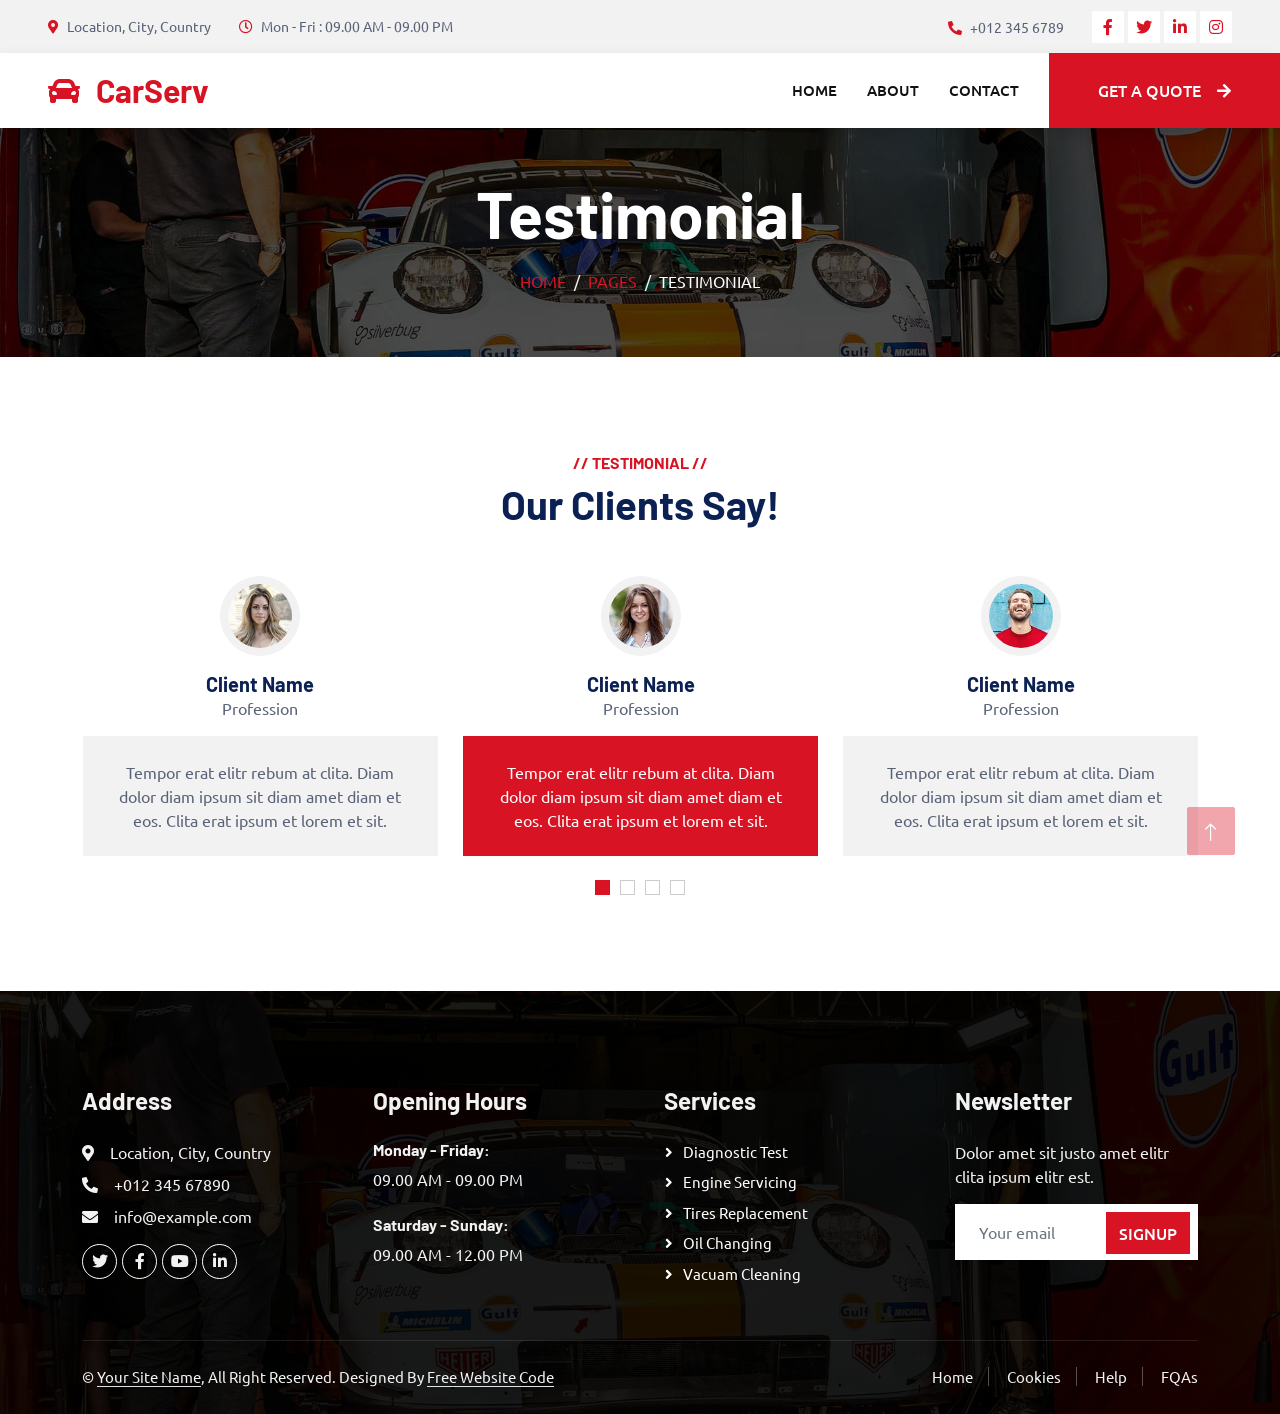
<file: testimonial.html>
<!DOCTYPE html>
<html lang="en">

<head>
    <meta charset="utf-8">
    <title>MPMS Engine Parts</title>
    <meta content="width=device-width, initial-scale=1.0" name="viewport">
    <meta content="" name="keywords">
    <meta content="" name="description">

    <!-- Favicon -->
    <link href="img/favicon.ico" rel="icon">

    <!-- Google Web Fonts -->
    <link rel="preconnect" href="https://fonts.googleapis.com">
    <link rel="preconnect" href="https://fonts.gstatic.com" crossorigin>
    <link href="https://fonts.googleapis.com/css2?family=Barlow:wght@600;700&family=Ubuntu:wght@400;500&display=swap" rel="stylesheet"> 

    <!-- Icon Font Stylesheet -->
    <link href="https://cdnjs.cloudflare.com/ajax/libs/font-awesome/5.10.0/css/all.min.css" rel="stylesheet">
    <link href="https://cdn.jsdelivr.net/npm/bootstrap-icons@1.4.1/font/bootstrap-icons.css" rel="stylesheet">

    <!-- Libraries Stylesheet -->
    <link href="lib/animate/animate.min.css" rel="stylesheet">
    <link href="lib/owlcarousel/assets/owl.carousel.min.css" rel="stylesheet">
    <link href="lib/tempusdominus/css/tempusdominus-bootstrap-4.min.css" rel="stylesheet" />

    <!-- Customized Bootstrap Stylesheet -->
    <link href="css/bootstrap.min.css" rel="stylesheet">

    <!-- Template Stylesheet -->
    <link href="css/style.css" rel="stylesheet">
</head>

<body>
    <!-- Spinner Start -->
    <div id="spinner" class="show bg-white position-fixed translate-middle w-100 vh-100 top-50 start-50 d-flex align-items-center justify-content-center">
        <div class="spinner-border text-primary" style="width: 3rem; height: 3rem;" role="status">
            <span class="sr-only">Loading...</span>
        </div>
    </div>
    <!-- Spinner End -->


    <!-- Topbar Start -->
    <div class="container-fluid bg-light p-0">
        <div class="row gx-0 d-none d-lg-flex">
            <div class="col-lg-7 px-5 text-start">
                <div class="h-100 d-inline-flex align-items-center py-3 me-4">
                    <small class="fa fa-map-marker-alt text-primary me-2"></small>
                    <small>Location, City, Country</small>
                </div>
                <div class="h-100 d-inline-flex align-items-center py-3">
                    <small class="far fa-clock text-primary me-2"></small>
                    <small>Mon - Fri : 09.00 AM - 09.00 PM</small>
                </div>
            </div>
            <div class="col-lg-5 px-5 text-end">
                <div class="h-100 d-inline-flex align-items-center py-3 me-4">
                    <small class="fa fa-phone-alt text-primary me-2"></small>
                    <small>+012 345 6789</small>
                </div>
                <div class="h-100 d-inline-flex align-items-center">
                    <a class="btn btn-sm-square bg-white text-primary me-1" href=""><i class="fab fa-facebook-f"></i></a>
                    <a class="btn btn-sm-square bg-white text-primary me-1" href=""><i class="fab fa-twitter"></i></a>
                    <a class="btn btn-sm-square bg-white text-primary me-1" href=""><i class="fab fa-linkedin-in"></i></a>
                    <a class="btn btn-sm-square bg-white text-primary me-0" href=""><i class="fab fa-instagram"></i></a>
                </div>
            </div>
        </div>
    </div>
    <!-- Topbar End -->


    <!-- Navbar Start -->
    <nav class="navbar navbar-expand-lg bg-white navbar-light shadow sticky-top p-0">
        <a href="index.html" class="navbar-brand d-flex align-items-center px-4 px-lg-5">
            <h2 class="m-0 text-primary"><i class="fa fa-car me-3"></i>CarServ</h2>
        </a>
        <button type="button" class="navbar-toggler me-4" data-bs-toggle="collapse" data-bs-target="#navbarCollapse">
            <span class="navbar-toggler-icon"></span>
        </button>
        <div class="collapse navbar-collapse" id="navbarCollapse">
            <div class="navbar-nav ms-auto p-4 p-lg-0">
                <a href="index.html" class="nav-item nav-link">Home</a>
                <a href="about.html" class="nav-item nav-link">About</a>
                <!--<a href="service.html" class="nav-item nav-link">Services</a>
                <div class="nav-item dropdown">
                    <a href="#" class="nav-link dropdown-toggle" data-bs-toggle="dropdown">Pages</a>
                    <div class="dropdown-menu fade-up m-0">
                        <a href="booking.html" class="dropdown-item">Booking</a>-->
                        <!--<a href="team.html" class="dropdown-item">Meet the Team</a>-->
                        <!--<a href="testimonial.html" class="dropdown-item">Testimonial</a>-->
                        <!--<a href="404.html" class="dropdown-item">404 Page</a>
                    </div>
                </div>-->
                <a href="contact.html" class="nav-item nav-link">Contact</a>
            </div>
            <a href="" class="btn btn-primary py-4 px-lg-5 d-none d-lg-block">Get A Quote<i class="fa fa-arrow-right ms-3"></i></a>
        </div>
    </nav>
    <!-- Navbar End -->


    <!-- Page Header Start -->
    <div class="container-fluid page-header mb-5 p-0" style="background-image: url(img/carousel-bg-1.jpg);">
        <div class="container-fluid page-header-inner py-5">
            <div class="container text-center">
                <h1 class="display-3 text-white mb-3 animated slideInDown">Testimonial</h1>
                <nav aria-label="breadcrumb">
                    <ol class="breadcrumb justify-content-center text-uppercase">
                        <li class="breadcrumb-item"><a href="#">Home</a></li>
                        <li class="breadcrumb-item"><a href="#">Pages</a></li>
                        <li class="breadcrumb-item text-white active" aria-current="page">Testimonial</li>
                    </ol>
                </nav>
            </div>
        </div>
    </div>
    <!-- Page Header End -->


    <!-- Testimonial Start -->
    <div class="container-xxl py-5 wow fadeInUp" data-wow-delay="0.1s">
        <div class="container">
            <div class="text-center">
                <h6 class="text-primary text-uppercase">// Testimonial //</h6>
                <h1 class="mb-5">Our Clients Say!</h1>
            </div>
            <div class="owl-carousel testimonial-carousel position-relative">
                <div class="testimonial-item text-center">
                    <img class="bg-light rounded-circle p-2 mx-auto mb-3" src="img/testimonial-1.jpg" style="width: 80px; height: 80px;">
                    <h5 class="mb-0">Client Name</h5>
                    <p>Profession</p>
                    <div class="testimonial-text bg-light text-center p-4">
                    <p class="mb-0">Tempor erat elitr rebum at clita. Diam dolor diam ipsum sit diam amet diam et eos. Clita erat ipsum et lorem et sit.</p>
                    </div>
                </div>
                <div class="testimonial-item text-center">
                    <img class="bg-light rounded-circle p-2 mx-auto mb-3" src="img/testimonial-2.jpg" style="width: 80px; height: 80px;">
                    <h5 class="mb-0">Client Name</h5>
                    <p>Profession</p>
                    <div class="testimonial-text bg-light text-center p-4">
                    <p class="mb-0">Tempor erat elitr rebum at clita. Diam dolor diam ipsum sit diam amet diam et eos. Clita erat ipsum et lorem et sit.</p>
                    </div>
                </div>
                <div class="testimonial-item text-center">
                    <img class="bg-light rounded-circle p-2 mx-auto mb-3" src="img/testimonial-3.jpg" style="width: 80px; height: 80px;">
                    <h5 class="mb-0">Client Name</h5>
                    <p>Profession</p>
                    <div class="testimonial-text bg-light text-center p-4">
                    <p class="mb-0">Tempor erat elitr rebum at clita. Diam dolor diam ipsum sit diam amet diam et eos. Clita erat ipsum et lorem et sit.</p>
                    </div>
                </div>
                <div class="testimonial-item text-center">
                    <img class="bg-light rounded-circle p-2 mx-auto mb-3" src="img/testimonial-4.jpg" style="width: 80px; height: 80px;">
                    <h5 class="mb-0">Client Name</h5>
                    <p>Profession</p>
                    <div class="testimonial-text bg-light text-center p-4">
                    <p class="mb-0">Tempor erat elitr rebum at clita. Diam dolor diam ipsum sit diam amet diam et eos. Clita erat ipsum et lorem et sit.</p>
                    </div>
                </div>
            </div>
        </div>
    </div>
    <!-- Testimonial End -->
        

    <!-- Footer Start -->
    <div class="container-fluid bg-dark text-light footer pt-5 mt-5 wow fadeIn" data-wow-delay="0.1s">
        <div class="container py-5">
            <div class="row g-5">
                <div class="col-lg-3 col-md-6">
                    <h4 class="text-light mb-4">Address</h4>
                    <p class="mb-2"><i class="fa fa-map-marker-alt me-3"></i>Location, City, Country</p>
                    <p class="mb-2"><i class="fa fa-phone-alt me-3"></i>+012 345 67890</p>
                    <p class="mb-2"><i class="fa fa-envelope me-3"></i>info@example.com</p>
                    <div class="d-flex pt-2">
                        <a class="btn btn-outline-light btn-social" href=""><i class="fab fa-twitter"></i></a>
                        <a class="btn btn-outline-light btn-social" href=""><i class="fab fa-facebook-f"></i></a>
                        <a class="btn btn-outline-light btn-social" href=""><i class="fab fa-youtube"></i></a>
                        <a class="btn btn-outline-light btn-social" href=""><i class="fab fa-linkedin-in"></i></a>
                    </div>
                </div>
                <div class="col-lg-3 col-md-6">
                    <h4 class="text-light mb-4">Opening Hours</h4>
                    <h6 class="text-light">Monday - Friday:</h6>
                    <p class="mb-4">09.00 AM - 09.00 PM</p>
                    <h6 class="text-light">Saturday - Sunday:</h6>
                    <p class="mb-0">09.00 AM - 12.00 PM</p>
                </div>
                <div class="col-lg-3 col-md-6">
                    <h4 class="text-light mb-4">Services</h4>
                    <a class="btn btn-link" href="">Diagnostic Test</a>
                    <a class="btn btn-link" href="">Engine Servicing</a>
                    <a class="btn btn-link" href="">Tires Replacement</a>
                    <a class="btn btn-link" href="">Oil Changing</a>
                    <a class="btn btn-link" href="">Vacuam Cleaning</a>
                </div>
                <div class="col-lg-3 col-md-6">
                    <h4 class="text-light mb-4">Newsletter</h4>
                    <p>Dolor amet sit justo amet elitr clita ipsum elitr est.</p>
                    <div class="position-relative mx-auto" style="max-width: 400px;">
                        <input class="form-control border-0 w-100 py-3 ps-4 pe-5" type="text" placeholder="Your email">
                        <button type="button" class="btn btn-primary py-2 position-absolute top-0 end-0 mt-2 me-2">SignUp</button>
                    </div>
                </div>
            </div>
        </div>
        <div class="container">
            <div class="copyright">
                <div class="row">
                    <div class="col-md-6 text-center text-md-start mb-3 mb-md-0">
                        &copy; <a class="border-bottom" href="https://freewebsitecode.com">Your Site Name</a>, All Right Reserved.

                        
                        Designed By <a class="border-bottom" href="https://freewebsitecode.com">Free Website Code</a>
                    </div>
                    <div class="col-md-6 text-center text-md-end">
                        <div class="footer-menu">
                            <a href="">Home</a>
                            <a href="">Cookies</a>
                            <a href="">Help</a>
                            <a href="">FQAs</a>
                        </div>
                    </div>
                </div>
            </div>
        </div>
    </div>
    <!-- Footer End -->


    <!-- Back to Top -->
    <a href="#" class="btn btn-lg btn-primary btn-lg-square back-to-top"><i class="bi bi-arrow-up"></i></a>


    <!-- JavaScript Libraries -->
    <script src="https://code.jquery.com/jquery-3.4.1.min.js"></script>
    <script src="https://cdn.jsdelivr.net/npm/bootstrap@5.0.0/dist/js/bootstrap.bundle.min.js"></script>
    <script src="lib/wow/wow.min.js"></script>
    <script src="lib/easing/easing.min.js"></script>
    <script src="lib/waypoints/waypoints.min.js"></script>
    <script src="lib/counterup/counterup.min.js"></script>
    <script src="lib/owlcarousel/owl.carousel.min.js"></script>
    <script src="lib/tempusdominus/js/moment.min.js"></script>
    <script src="lib/tempusdominus/js/moment-timezone.min.js"></script>
    <script src="lib/tempusdominus/js/tempusdominus-bootstrap-4.min.js"></script>

    <!-- Template Javascript -->
    <script src="js/main.js"></script>
</body>

</html>
</file>
<file: css/style.css>
/********** Template CSS **********/
:root {
    --primary: #D81324;
    --secondary: #0B2154;
    --light: #F2F2F2;
    --dark: #111111;
}

.fw-medium {
    font-weight: 600 !important;
}

.back-to-top {
    position: fixed;
    display: none;
    right: 45px;
    bottom: 45px;
    z-index: 99;
}


/*** Spinner ***/
#spinner {
    opacity: 0;
    visibility: hidden;
    transition: opacity .5s ease-out, visibility 0s linear .5s;
    z-index: 99999;
}

#spinner.show {
    transition: opacity .5s ease-out, visibility 0s linear 0s;
    visibility: visible;
    opacity: 1;
}


/*** Button ***/
.btn {
    font-weight: 500;
    text-transform: uppercase;
    transition: .5s;
}

.btn.btn-primary,
.btn.btn-secondary {
    color: #FFFFFF;
}

.btn-square {
    width: 38px;
    height: 38px;
}

.btn-sm-square {
    width: 32px;
    height: 32px;
}

.btn-lg-square {
    width: 48px;
    height: 48px;
}

.btn-square,
.btn-sm-square,
.btn-lg-square {
    padding: 0;
    display: flex;
    align-items: center;
    justify-content: center;
    font-weight: normal;
    border-radius: 2px;
}


/*** Navbar ***/
.navbar .dropdown-toggle::after {
    border: none;
    content: "\f107";
    font-family: "Font Awesome 5 Free";
    font-weight: 900;
    vertical-align: middle;
    margin-left: 8px;
}

.navbar-light .navbar-nav .nav-link {
    margin-right: 30px;
    padding: 25px 0;
    color: #FFFFFF;
    font-size: 15px;
    text-transform: uppercase;
    outline: none;
}

.navbar-light .navbar-nav .nav-link:hover,
.navbar-light .navbar-nav .nav-link.active {
    color: var(--primary);
}

@media (max-width: 991.98px) {
    .navbar-light .navbar-nav .nav-link  {
        margin-right: 0;
        padding: 10px 0;
    }

    .navbar-light .navbar-nav {
        border-top: 1px solid #EEEEEE;
    }
}

.navbar-light .navbar-brand,
.navbar-light a.btn {
    height: 75px;
}

.navbar-light .navbar-nav .nav-link {
    color: var(--dark);
    font-weight: 500;
}

.navbar-light.sticky-top {
    top: -100px;
    transition: .5s;
}

@media (min-width: 992px) {
    .navbar .nav-item .dropdown-menu {
        display: block;
        border: none;
        margin-top: 0;
        top: 150%;
        opacity: 0;
        visibility: hidden;
        transition: .5s;
    }

    .navbar .nav-item:hover .dropdown-menu {
        top: 100%;
        visibility: visible;
        transition: .5s;
        opacity: 1;
    }
}


/*** Header ***/
.carousel-caption {
    top: 0;
    left: 0;
    right: 0;
    bottom: 0;
    background: rgba(0, 0, 0, .7);
    z-index: 1;
}

.carousel-control-prev,
.carousel-control-next {
    width: 10%;
}

.carousel-control-prev-icon,
.carousel-control-next-icon {
    width: 3rem;
    height: 3rem;
}

@media (max-width: 768px) {
    #header-carousel .carousel-item {
        position: relative;
        min-height: 450px;
    }
    
    #header-carousel .carousel-item img {
        position: absolute;
        width: 100%;
        height: 100%;
        object-fit: cover;
    }
}

.page-header {
    background-position: center center;
    background-repeat: no-repeat;
    background-size: cover;
}

.page-header-inner {
    background: rgba(0, 0, 0, .7);
}

.breadcrumb-item + .breadcrumb-item::before {
    color: var(--light);
}


/*** Facts ***/
.fact {
    background: linear-gradient(rgba(0, 0, 0, .7), rgba(0, 0, 0, .7)), url(../img/carousel-bg-1.jpg);
    background-position: center center;
    background-repeat: no-repeat;
    background-size: cover;
}


/*** Service ***/
.service .nav .nav-link {
    background: var(--light);
    transition: .5s;
}

.service .nav .nav-link.active {
    background: var(--primary);
}

.service .nav .nav-link.active h4 {
    color: #FFFFFF !important;
}

.service-card {
    transition: all 0.3s ease;
    border-radius: 10px;
}

.service-card:hover {
    transform: translateY(-8px);
    background: rgba(13, 110, 253, 0.08); /* soft primary glow */
    box-shadow: 0 10px 25px rgba(0,0,0,0.08);
}

.service-card i {
    transition: all 0.3s ease;
}

.service-card:hover i {
    color: #0d6efd;
    transform: scale(1.1);
}

/*** Booking ***/
.booking {
    background: linear-gradient(rgba(0, 0, 0, .7), rgba(0, 0, 0, .7)), url(../img/carousel-bg-2.jpg) center center no-repeat;
    background-size: cover;
}

.bootstrap-datetimepicker-widget.bottom {
    top: auto !important;
}

.bootstrap-datetimepicker-widget .table * {
    border-bottom-width: 0px;
}

.bootstrap-datetimepicker-widget .table th {
    font-weight: 500;
}

.bootstrap-datetimepicker-widget.dropdown-menu {
    padding: 10px;
    border-radius: 2px;
}

.bootstrap-datetimepicker-widget table td.active,
.bootstrap-datetimepicker-widget table td.active:hover {
    background: var(--primary);
}

.bootstrap-datetimepicker-widget table td.today::before {
    border-bottom-color: var(--primary);
}


/*** Team ***/
.team-item .team-overlay {
    display: flex;
    align-items: center;
    justify-content: center;
    background: var(--primary);
    transform: scale(0);
    transition: .5s;
}

.team-item:hover .team-overlay {
    transform: scale(1);
}

.team-item .team-overlay .btn {
    color: var(--primary);
    background: #FFFFFF;
}

.team-item .team-overlay .btn:hover {
    color: #FFFFFF;
    background: var(--secondary)
}


/*** Testimonial ***/
.testimonial-carousel .owl-item .testimonial-text,
.testimonial-carousel .owl-item.center .testimonial-text * {
    transition: .5s;
}

.testimonial-carousel .owl-item.center .testimonial-text {
    background: var(--primary) !important;
}

.testimonial-carousel .owl-item.center .testimonial-text * {
    color: #FFFFFF !important;
}

.testimonial-carousel .owl-dots {
    margin-top: 24px;
    display: flex;
    align-items: flex-end;
    justify-content: center;
}

.testimonial-carousel .owl-dot {
    position: relative;
    display: inline-block;
    margin: 0 5px;
    width: 15px;
    height: 15px;
    border: 1px solid #CCCCCC;
    transition: .5s;
}

.testimonial-carousel .owl-dot.active {
    background: var(--primary);
    border-color: var(--primary);
}


/*** Footer ***/
.footer {
    background: linear-gradient(rgba(0, 0, 0, .9), rgba(0, 0, 0, .9)), url(../img/carousel-bg-1.jpg) center center no-repeat;
    background-size: cover;
}

.footer .btn.btn-social {
    margin-right: 5px;
    width: 35px;
    height: 35px;
    display: flex;
    align-items: center;
    justify-content: center;
    color: var(--light);
    border: 1px solid #FFFFFF;
    border-radius: 35px;
    transition: .3s;
}

.footer .btn.btn-social:hover {
    color: var(--primary);
}

.footer .btn.btn-link {
    display: block;
    margin-bottom: 5px;
    padding: 0;
    text-align: left;
    color: #FFFFFF;
    font-size: 15px;
    font-weight: normal;
    text-transform: capitalize;
    transition: .3s;
}

.footer .btn.btn-link::before {
    position: relative;
    content: "\f105";
    font-family: "Font Awesome 5 Free";
    font-weight: 900;
    margin-right: 10px;
}

.footer .btn.btn-link:hover {
    letter-spacing: 1px;
    box-shadow: none;
}

.footer .copyright {
    padding: 25px 0;
    font-size: 15px;
    border-top: 1px solid rgba(256, 256, 256, .1);
}

.footer .copyright a {
    color: var(--light);
}

.footer .footer-menu a {
    margin-right: 15px;
    padding-right: 15px;
    border-right: 1px solid rgba(255, 255, 255, .3);
}

.footer .footer-menu a:last-child {
    margin-right: 0;
    padding-right: 0;
    border-right: none;
}
</file>
